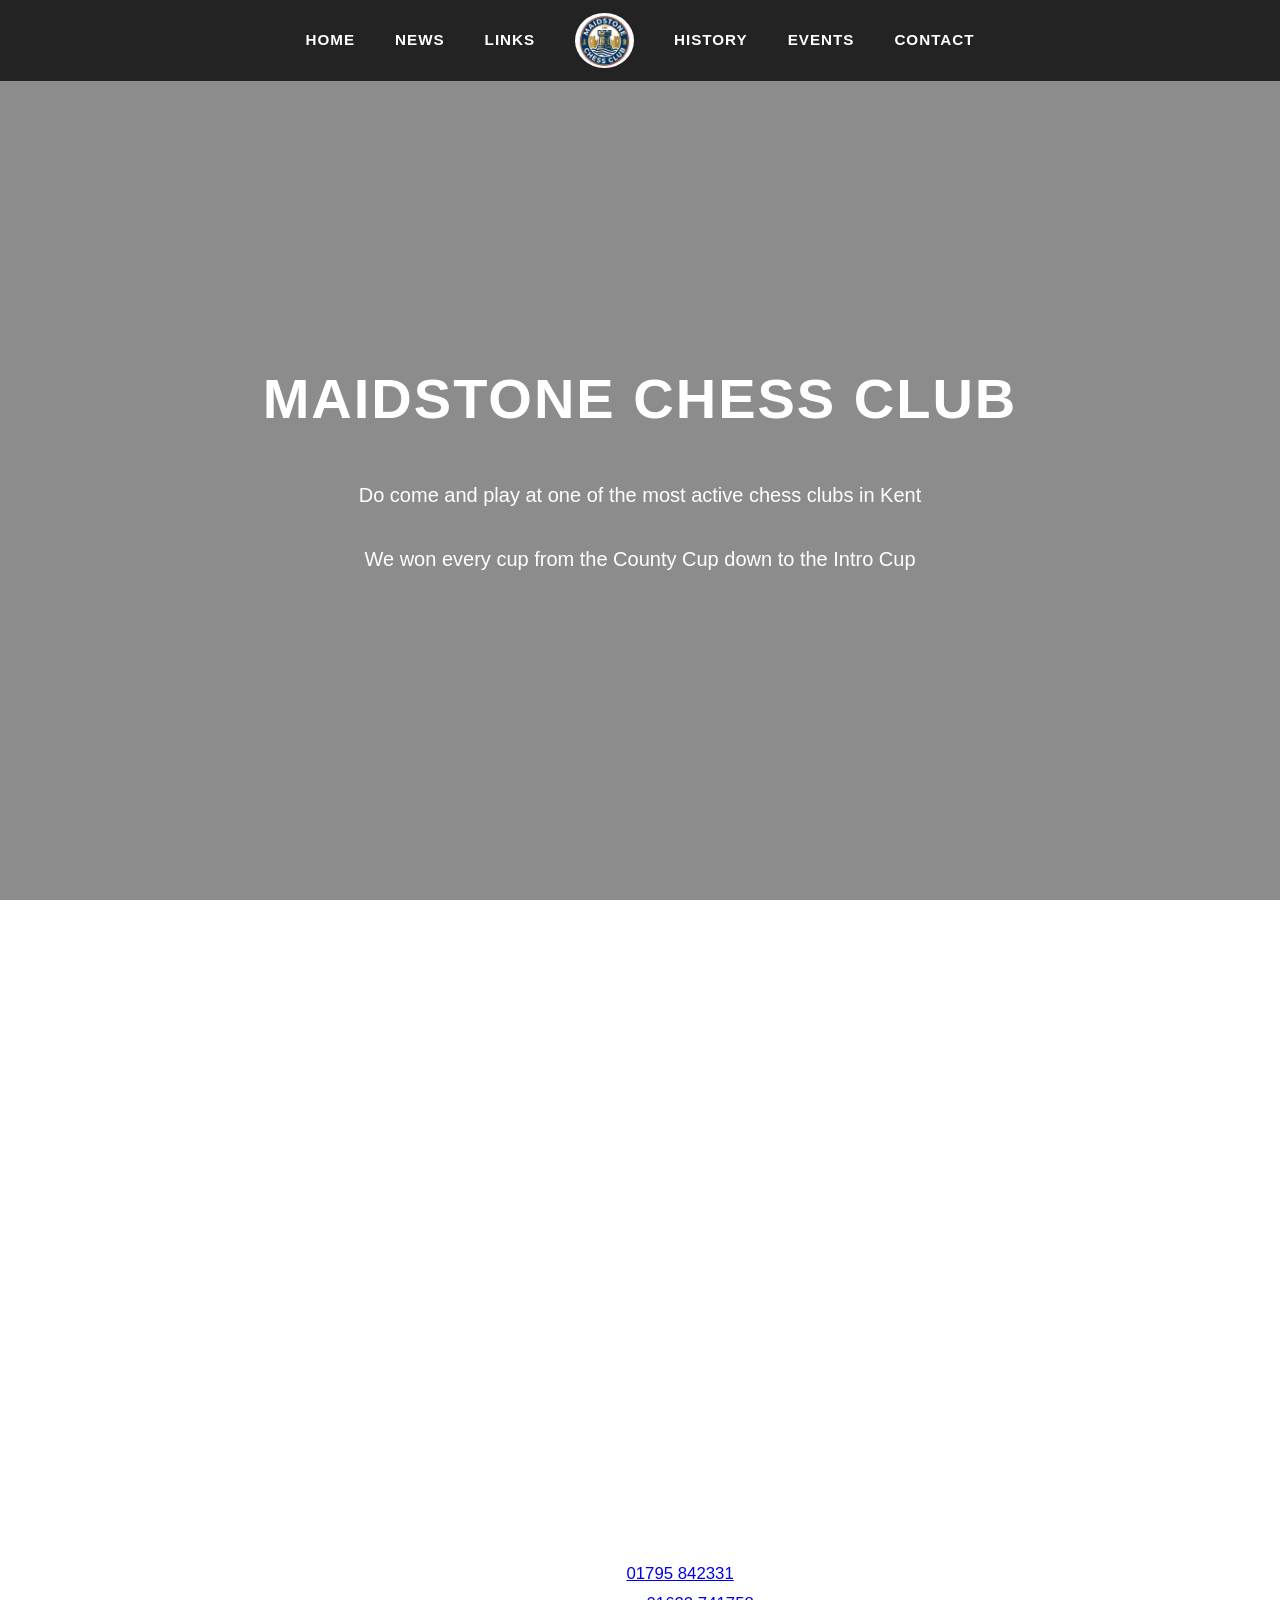
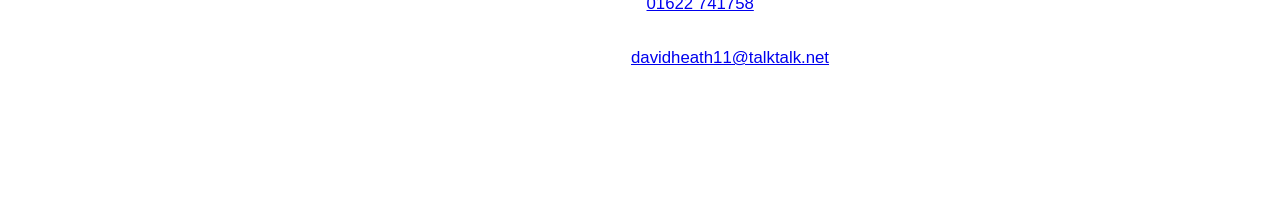
<file: index.html>
<!DOCTYPE html>
<html lang="en">
<head>
  <meta charset="UTF-8">
  <meta name="viewport" content="width=device-width, initial-scale=1.0">
  <title>Maidstone Chess Club - Home</title>
  <link rel="stylesheet" href="css/styles.css">
  <link rel="icon" type="image/x-icon" href="/favicon.ico">
</head>
<body>

  <!-- Background Video -->
  <div class="video-background">
    <video autoplay loop muted playsinline>
      <source src="img/file.mp4" type="video/mp4">
      Your browser does not support the video tag.
    </video>
  </div>

  <!-- Dark Overlay -->
  <div class="overlay"></div>

  <!-- Top Navigation Bar -->
    <!-- Top Navigation Bar -->
  <nav class="navbar">
    <a href="index.html" class="mobile-nav-logo">
      <img src="img/mcc-logo.png" alt="Maidstone Chess Club Logo">
    </a>
    <button class="nav-toggle" id="mobile-menu-toggle" aria-label="Toggle Navigation Menu">
      <span></span>
      <span></span>
      <span></span>
    </button>
    <ul id="nav-menu">
      <li><a href="index.html">HOME</a></li>
      <li><a href="news.html">NEWS</a></li>
      <li><a href="links.html">LINKS</a></li>
      <li class="nav-logo-item">
        <a href="index.html">
          <img src="img/mcc-logo.png" alt="Maidstone Chess Club Logo" class="nav-logo">
        </a>
      </li>
      <li><a href="history.html">HISTORY</a></li>
      <li><a href="events.html">EVENTS</a></li>
      <li><a href="contact.html">CONTACT</a></li>
    </ul>
  </nav>

  <!-- Hero Content -->
  <div class="content-hero">
    <h1>Maidstone Chess Club</h1>
    <p>&nbsp;</p>
	<p>Do come and play at one of the most active chess clubs in Kent</p>
	<p>&nbsp;</p>
	<p>We won every cup from the County Cup down to the Intro Cup</p>
  </div>

  <!-- Lower Content Area with 12-Column Responsive Grid -->
  <div class="content-lower">
    <div class="container">
      <div class="row">
        <div class="col-12" align="center">
			<p>Our recent successes include:</p>
			<p><strong>2013:</strong> Maidstone I won the County Cup (for the sixteenth time) &amp; Maidstone V won the Harvey Cup (for the fourth time)</p>
			<p><strong>2018:</strong> Maidstone VIII won the Intro Cup (for the first time)</p>
			<p><strong>2023:</strong> Maidstone IV won the Harvey Cup (for the sixth time)</p>
			<p><strong>2024:</strong> Maidstone V won the Tom Fuller Cup (for the fifth time)</p>
			<p><strong>2025:</strong> Maidstone IV won the En Passant Cup (for the third time)</p>
			<p>We meet on Wednesday evenings from 19:30hrs at St Faiths Centre, Moncktons Lane, Maidstone, ME14 2PY. Every week you can meet opponents for serious games and/or quick, casual games.</p>
			<p>There are club competitions, at both normal and rapid play, running throughout the year. We have teams in 7 of the 8 Kent league divisions (County Cup, Lewis Cup, Stevenson Cup, En Passant Cup, Harvey Cup, Tom Fuller Cup &amp; Intro Cup) and in national events.</p>
			<p>You can join one of the teams, get advice on how to improve your game, or simply kibitz and chat! Juniors are very welcome.</p>
			<p>For more information ring<br>Bob Lane on <a href="tel:+441795842331">01795 842331</a> or <br>David Heath on <a href="tel:+441622741758">01622 741758</a></p> 
			<p>or email David Heath at <a href="mailto:davidheath11@talktalk.net">davidheath11@talktalk.net</a></p>
			<p>or come along on any Wednesday evening.</p>
        </div>
      </div>
    </div>
  </div>

    <script>
    const toggleBtn = document.getElementById('mobile-menu-toggle');
    const navMenu = document.getElementById('nav-menu');

    if (toggleBtn && navMenu) {
      toggleBtn.addEventListener('click', () => {
        toggleBtn.classList.toggle('active');
        navMenu.classList.toggle('active');
      });
    }

    window.addEventListener('scroll', function() {
      if (window.scrollY > 600) {
        document.body.classList.add('scrolled');
      } else {
        document.body.classList.remove('scrolled');
      }
    });
  </script>

</body>
</html>
</file>
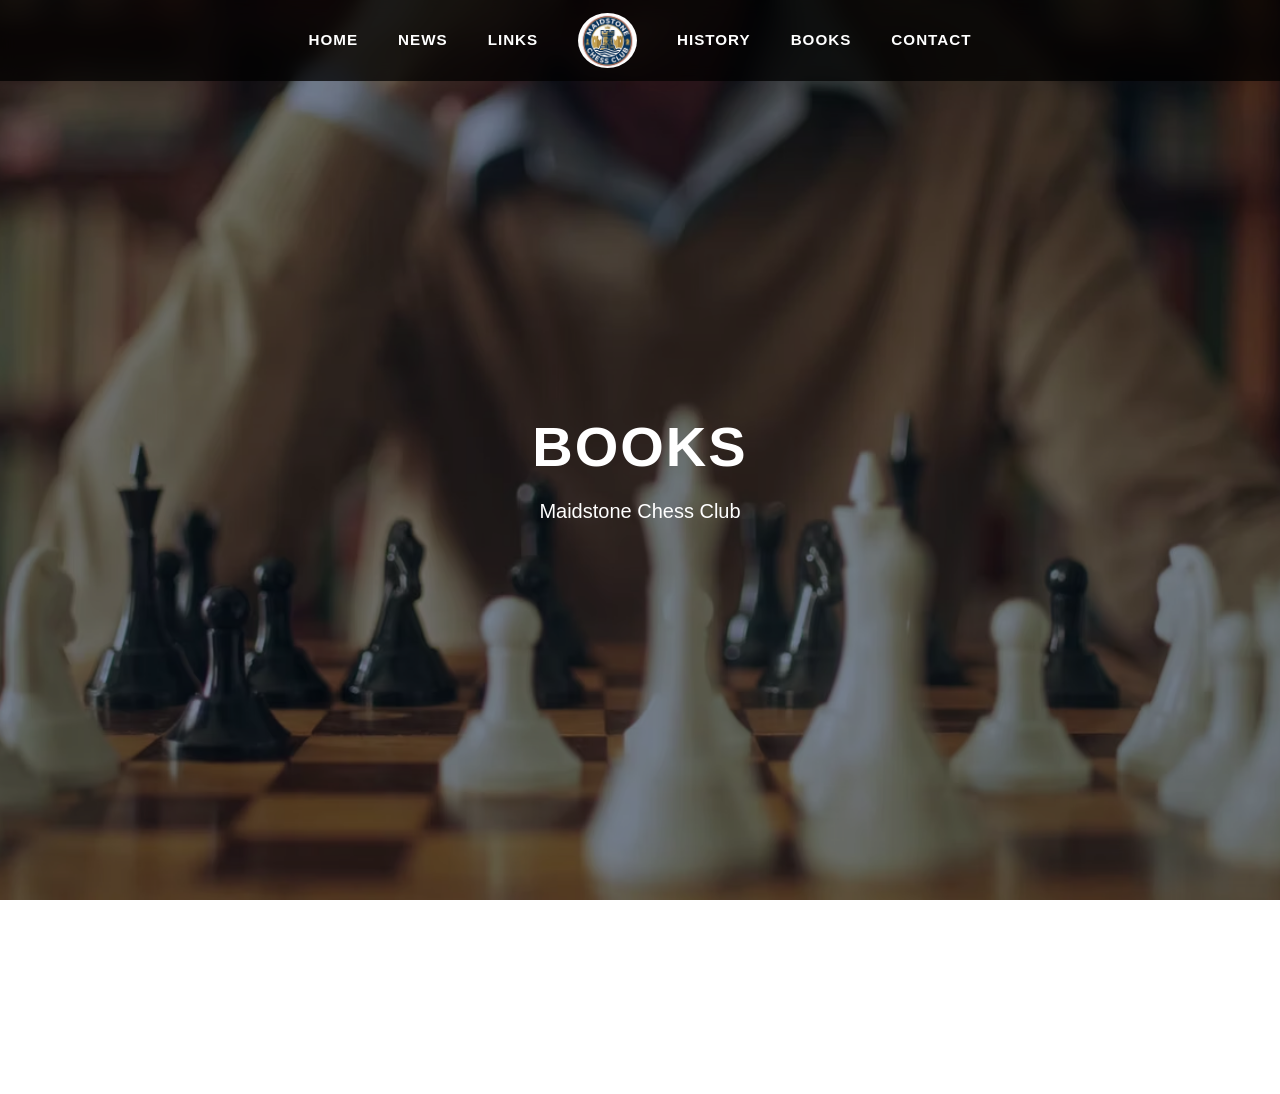
<file: books.html>
<!DOCTYPE html>
<html lang="en">
<head>
  <meta charset="UTF-8">
  <meta name="viewport" content="width=device-width, initial-scale=1.0">
  <title>Maidstone Chess Club - Books</title>
  <link rel="stylesheet" href="css/styles.css">
</head>
<body>

  <!-- Background Image -->
  <div class="video-background">
    <img src="img/mcc-bg.avif" alt="Maidstone Chess Club Background">
  </div>

  <!-- Dark Overlay -->
  <div class="overlay"></div>

  <!-- Top Navigation Bar -->
  <nav class="navbar">
    <ul>
      <li><a href="index.html">HOME</a></li>
      <li><a href="news.html">NEWS</a></li>
      <li><a href="links.html">LINKS</a></li>
      <li class="nav-logo-item">
        <a href="index.html">
          <img src="img/mcc-logo.png" alt="Maidstone Chess Club Logo" class="nav-logo">
        </a>
      </li>
      <li><a href="history.html">HISTORY</a></li>
      <li><a href="books.html">BOOKS</a></li>
      <li><a href="contact.html">CONTACT</a></li>
    </ul>
  </nav>

  <!-- Hero Content -->
  <div class="content-hero">
    <h1>Books</h1>
    <p>Maidstone Chess Club</p>
  </div>

  <!-- Lower Content Area with 12-Column Responsive Grid -->
  <div class="content-lower">
    <div class="container">
      <div class="row">
        <div class="col-12" align="center">
          <p>Explore our collection of chess books, opening guides, and endgame studies.</p>
        </div>
      </div>
    </div>
  </div>

  <script>
    window.addEventListener('scroll', function() {
      if (window.scrollY > 600) {
        document.body.classList.add('scrolled');
      } else {
        document.body.classList.remove('scrolled');
      }
    });
  </script>

</body>
</html>
</file>
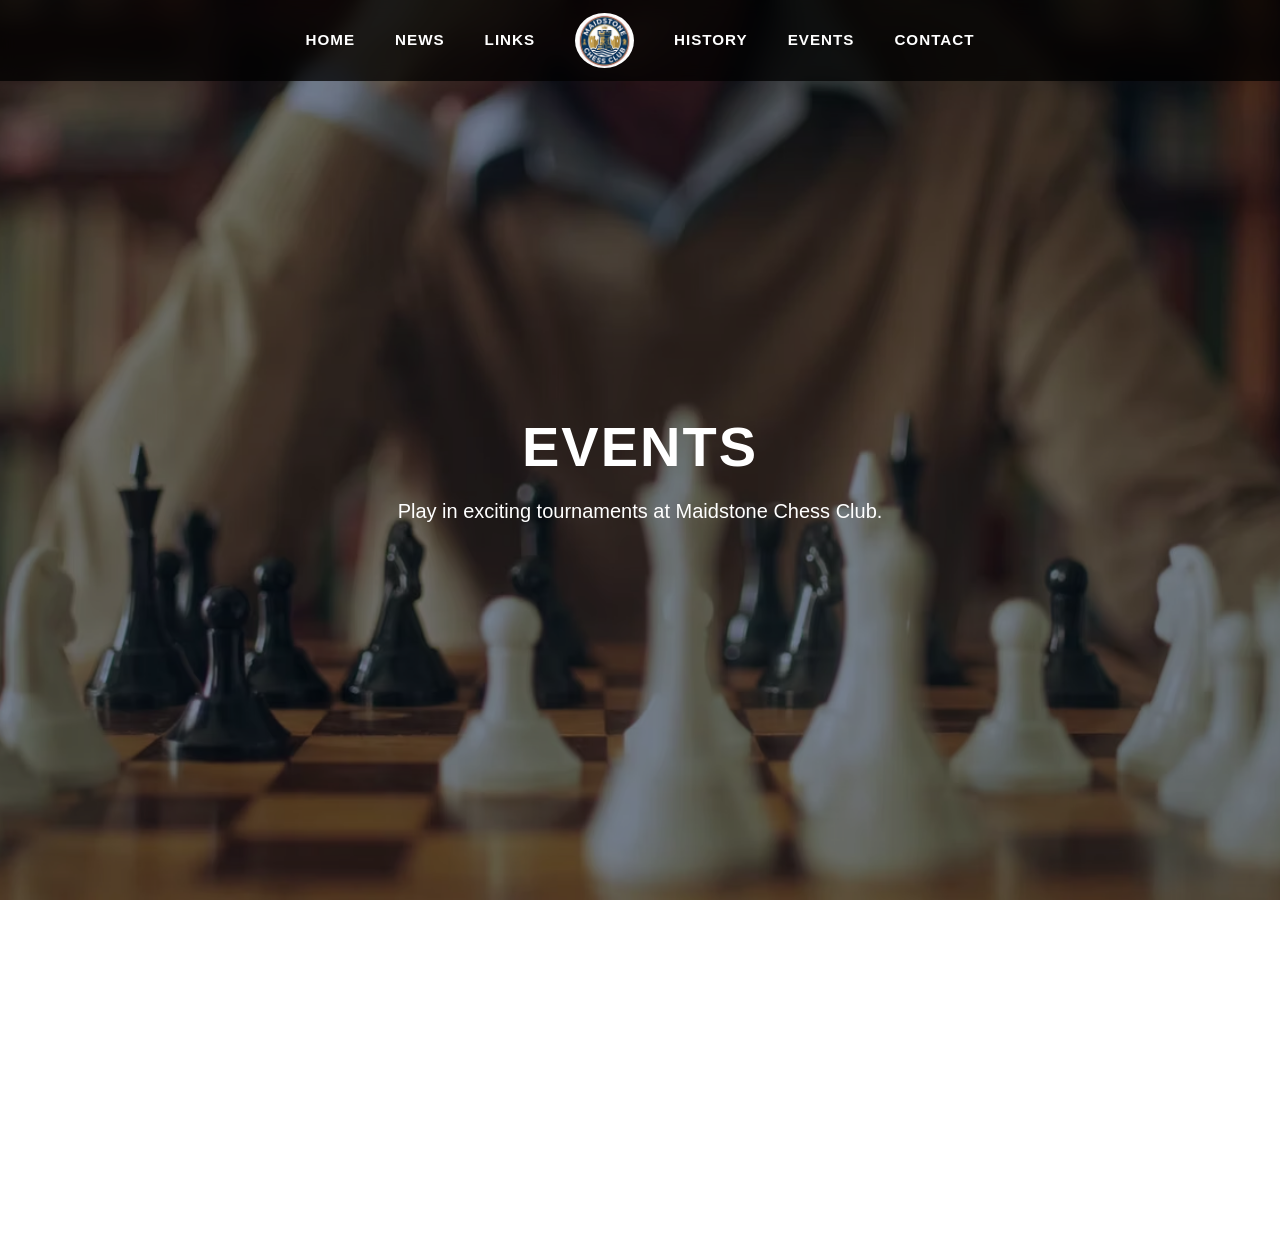
<file: events.html>
<!DOCTYPE html>
<html lang="en">
<head>
  <meta charset="UTF-8">
  <meta name="viewport" content="width=device-width, initial-scale=1.0">
  <title>Maidstone Chess Club - Events</title>
  <link rel="stylesheet" href="css/styles.css">
  <link rel="icon" type="image/x-icon" href="/favicon.ico">
</head>
<body>

  <!-- Background Image -->
  <div class="video-background">
    <img src="img/mcc-bg.avif" alt="Maidstone Chess Club Background">
  </div>

  <!-- Dark Overlay -->
  <div class="overlay"></div>

  <!-- Top Navigation Bar -->
    <!-- Top Navigation Bar -->
  <nav class="navbar">
    <a href="index.html" class="mobile-nav-logo">
      <img src="img/mcc-logo.png" alt="Maidstone Chess Club Logo">
    </a>
    <button class="nav-toggle" id="mobile-menu-toggle" aria-label="Toggle Navigation Menu">
      <span></span>
      <span></span>
      <span></span>
    </button>
    <ul id="nav-menu">
      <li><a href="index.html">HOME</a></li>
      <li><a href="news.html">NEWS</a></li>
      <li><a href="links.html">LINKS</a></li>
      <li class="nav-logo-item">
        <a href="index.html">
          <img src="img/mcc-logo.png" alt="Maidstone Chess Club Logo" class="nav-logo">
        </a>
      </li>
      <li><a href="history.html">HISTORY</a></li>
      <li><a href="events.html">EVENTS</a></li>
      <li><a href="contact.html">CONTACT</a></li>
    </ul>
  </nav>

  <!-- Hero Content -->
  <div class="content-hero">
    <h1>Events</h1>
    <p>Play in exciting tournaments at Maidstone Chess Club.</p>
  </div>

  <!-- Lower Content Area with 12-Column Responsive Grid -->
  <div class="content-lower">
    <div class="container">
      <div class="row">
        <div class="col-12" align="center">
		  <p>Maidstone Chess Club holds two main tournaments each season for club members, these being the Club Championship and the Players Trophy. Other events such as rapidplay and lightning tournaments are also held each season.<p>
		  
          <p>Players Trophy</p>
		  
		  <p>Club Championship<p>
		  
        </div>
      </div>
    </div>
  </div>

    <script>
    const toggleBtn = document.getElementById('mobile-menu-toggle');
    const navMenu = document.getElementById('nav-menu');

    if (toggleBtn && navMenu) {
      toggleBtn.addEventListener('click', () => {
        toggleBtn.classList.toggle('active');
        navMenu.classList.toggle('active');
      });
    }

    window.addEventListener('scroll', function() {
      if (window.scrollY > 600) {
        document.body.classList.add('scrolled');
      } else {
        document.body.classList.remove('scrolled');
      }
    });
  </script>

</body>
</html>
</file>
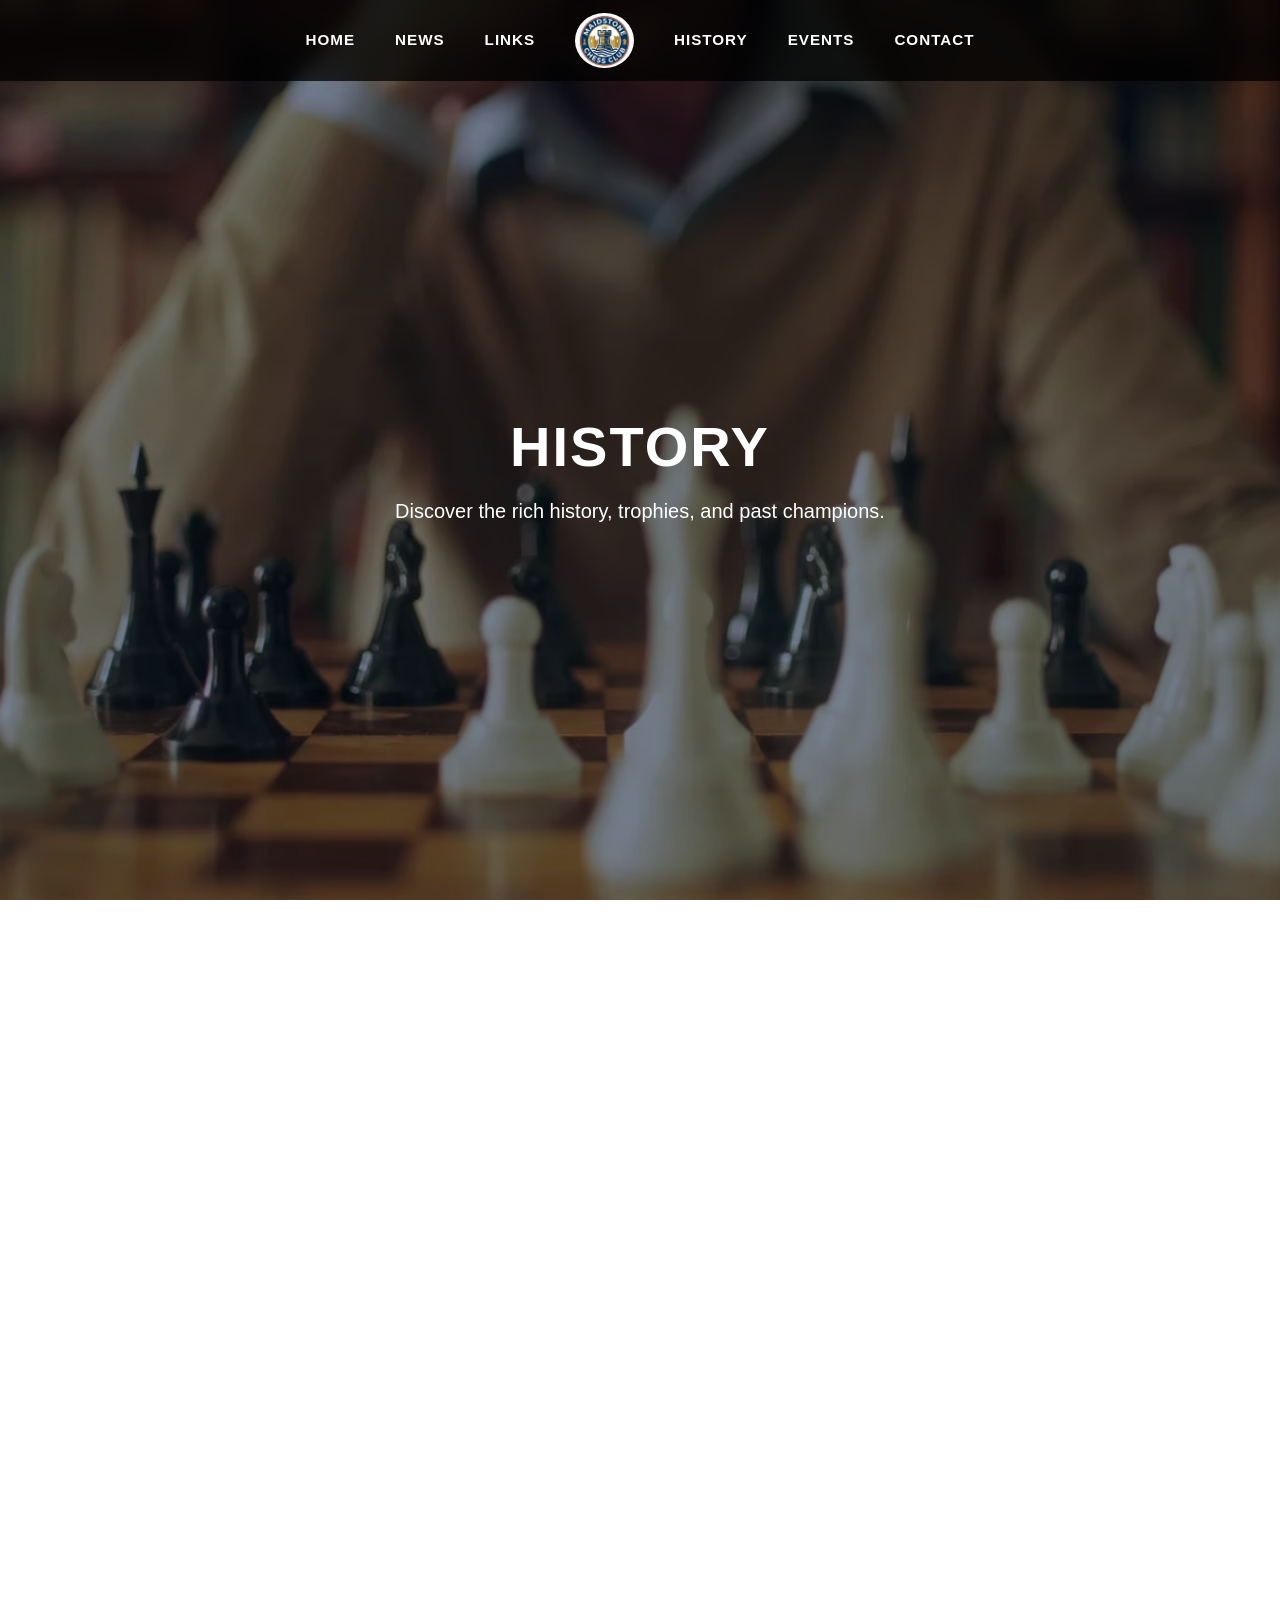
<file: history.html>
<!DOCTYPE html>
<html lang="en">
<head>
  <meta charset="UTF-8">
  <meta name="viewport" content="width=device-width, initial-scale=1.0">
  <title>Maidstone Chess Club - History</title>
  <link rel="stylesheet" href="css/styles.css">
  <link rel="icon" type="image/x-icon" href="/favicon.ico">
</head>
<body>

  <!-- Background Image -->
  <div class="video-background">
    <img src="img/mcc-bg.avif" alt="Maidstone Chess Club Background">
  </div>

  <!-- Dark Overlay -->
  <div class="overlay"></div>

  <!-- Top Navigation Bar -->
    <!-- Top Navigation Bar -->
  <nav class="navbar">
    <a href="index.html" class="mobile-nav-logo">
      <img src="img/mcc-logo.png" alt="Maidstone Chess Club Logo">
    </a>
    <button class="nav-toggle" id="mobile-menu-toggle" aria-label="Toggle Navigation Menu">
      <span></span>
      <span></span>
      <span></span>
    </button>
    <ul id="nav-menu">
      <li><a href="index.html">HOME</a></li>
      <li><a href="news.html">NEWS</a></li>
      <li><a href="links.html">LINKS</a></li>
      <li class="nav-logo-item">
        <a href="index.html">
          <img src="img/mcc-logo.png" alt="Maidstone Chess Club Logo" class="nav-logo">
        </a>
      </li>
      <li><a href="history.html">HISTORY</a></li>
      <li><a href="events.html">EVENTS</a></li>
      <li><a href="contact.html">CONTACT</a></li>
    </ul>
  </nav>

  <!-- Hero Content -->
  <div class="content-hero">
    <h1>History</h1>
    <p>Discover the rich history, trophies, and past champions.</p>
  </div>

  <!-- Lower Content Area with 12-Column Responsive Grid -->
  <div class="content-lower">
    <div class="container">
      <div class="row">
        <div class="col-12" align="center">
          <p></p>
		  
<p class="font_8 wixui-rich-text__text" style="font-size:21px;"><span style="text-decoration:underline;" class="wixui-rich-text__text">19th Century</span></p>

<p class="font_8 wixui-rich-text__text" style="font-size:17px;"><span style="text-decoration:underline;" class="wixui-rich-text__text">In The Beginning: 1840 to 1899</span></p>

<p class="font_8 wixui-rich-text__text" style="font-size:17px;">There has been a Chess Club in Maidstone since at least the 1840&rsquo;s, as evidenced in the book &rsquo;Correspondence Chess in Britain and Ireland 1824-1987&rsquo; by Tim Harding, which refers to a correspondence match between Maidstone and Rochester, being played in 1844. An article was also published in the &lsquo;West Kent Guardian&rsquo; dated 21 June 1845, which referred to another game of chess between the Maidstone and Rochester clubs, which was the third game played between these two.</p>

<p class="font_8 wixui-rich-text__text" style="font-size:17px;">&nbsp;</p>

<p class="font_8 wixui-rich-text__text" style="font-size:17px;">Another article published in the &lsquo;The South Eastern Gazette&rsquo; dated 10 July 1882, referred to a game of chess between the Maidstone and Gundulph (Rochester) Clubs.</p>

<p class="font_8 wixui-rich-text__text" style="font-size:17px;">&nbsp;</p>

<p class="font_8 wixui-rich-text__text" style="font-size:17px;">The &lsquo;Chess Player&rsquo;s Annual and Club Directory&rsquo; for 1891 refers to the Maidstone Church Institute Chess Club as having been formed in 1879. The original venue was the Church Institute, Union Street, Maidstone. A list of Club Champions exists for the years 1880 to 1932.</p>

<p class="font_8 wixui-rich-text__text" style="font-size:17px;">&nbsp;</p>

<p class="font_8 wixui-rich-text__text" style="font-size:17px;">A long-standing member of note was Mr J. Oxbrow, who won the Club Championship in 1881 (jointly with Mr E. Sharp &amp; Mr Russell), 1882, 1887 (jointly with Mr C. F. Stedman), 1890, 1891, 1894 (jointly with Dr. J. E. Meredith), 1896, 1898, 1899, 1901 &amp; 1902.</p>

<p class="font_8 wixui-rich-text__text" style="font-size:17px;">&nbsp;</p>

<p class="font_8 wixui-rich-text__text" style="font-size:17px;">During the 1880&rsquo;s there was also a Chess Club at the Liberal Club in Stone Street. The Chess Master and Author H. E. Bird gave a simultaneous display there on one occasion, and when the division of the Liberal Party on the Home Rule question took place in 1886, several members of the Chess Club who had adopted the Liberal Unionist view left the Club in Stone Street and joined the Maidstone Church Institute Chess Club.</p>

<p class="font_8 wixui-rich-text__text" style="font-size:17px;">&nbsp;</p>

<p class="font_8 wixui-rich-text__text" style="font-size:17px;">An article published in the &lsquo;The Morning Post&rsquo; dated 16 May 1887, referred to a match between Maidstone Church Institute Chess Club and Canterbury Chess Club. Another match was reported on 31 October 1887, when &lsquo;The Morning Post&rsquo; published the following:</p>

<p class="font_8 wixui-rich-text__text" style="font-size:17px;">&nbsp;</p>

<p class="font_8 wixui-rich-text__text" style="font-size:17px;">&lsquo;An interesting match took place on Wednesday at Maidstone between Maidstone Church Institute Chess Club and the Gundulph Chess Club, Rochester, resulting in a victory for the former by one game, the final score being &ndash; Church Institute, 11&frac12;; Gundulph, 10&frac12;.&rsquo;</p>

<p class="font_8 wixui-rich-text__text" style="font-size:17px;">&nbsp;</p>

<p class="font_8 wixui-rich-text__text" style="font-size:17px;">In 1887 and 1888, the President of the club was Mr John Hodgson.</p>

<p class="font_8 wixui-rich-text__text" style="font-size:17px;">&nbsp;</p>

<p class="font_8 wixui-rich-text__text" style="font-size:17px;">On 20 February 1888, &lsquo;The Morning Post&rsquo; published the following:</p>

<p class="font_8 wixui-rich-text__text" style="font-size:17px;">&nbsp;</p>

<p class="font_8 wixui-rich-text__text" style="font-size:17px;">&lsquo;At a meeting of the Maidstone Church Institute Chess Club last Tuesday, the President (Mr J. Hodgson) presented to Mr C. F. Stedman, on behalf of the members, a handsome set of Staunton chess men and board, together with a book containing a list of the subscribers, on the occasion of his leaving the town and as a token of their regard and esteem.&rsquo;</p>

<p class="font_8 wixui-rich-text__text" style="font-size:17px;">&nbsp;</p>

<p class="font_8 wixui-rich-text__text" style="font-size:17px;">Also in 1888, a simultaneous display was given by Mr Joseph H. Blackburne (one of England&rsquo;s leading players, who later on played &amp; lost to Emmanuel Lasker in 1892 for the World Champion title), which was reported by &lsquo;The Morning Post&rsquo; on 14 May 1888:</p>

<p class="font_8 wixui-rich-text__text" style="font-size:17px;">&nbsp;</p>

<p class="font_8 wixui-rich-text__text" style="font-size:17px;">&lsquo;Mr Blackburne paid a visit to the Maidstone Church Institute Chess Club on Wednesday and played 24 games simultaneously, of which he won 20, lost 2, and drew 2. The two successful players were the President (Mr John Hodgson) and Mr J. H. Biggs, and the two who succeeded in drawing were Captain Godfrey and Mr G. F. Whiteman.&rsquo;</p>

<p class="font_8 wixui-rich-text__text" style="font-size:17px;">&nbsp;</p>

<p class="font_8 wixui-rich-text__text" style="font-size:17px;">On 26 November 1888, &lsquo;The Morning Post&rsquo; reported:</p>

<p class="font_8 wixui-rich-text__text" style="font-size:17px;">&nbsp;</p>

<p class="font_8 wixui-rich-text__text" style="font-size:17px;">&lsquo;On Tuesday a match was played between the Maidstone Chess Club and the Gundulph Chess Club, Rochester, at the Church Institute, Maidstone, resulting in a victory for the latter by a majority of one game.&rsquo;</p>

<p class="font_8 wixui-rich-text__text" style="font-size:17px;">&nbsp;</p>

<p class="font_8 wixui-rich-text__text" style="font-size:17px;">In 1889 the President was Rev. Canon Searth, followed by Mr John Hodgson in 1890. Also in 1890 matches were being played between the City of London Chess Club (second team) and the Kent County Chess Association. The Kent team included representatives of Margate, Ramsgate, Broadstairs, Dover, Folkestone, Ashford, Canterbury, Maidstone, Chatham, Rochester, Gravesend, Woolwich, Lewisham, and Lee. Their leader was the Rev. L. W. Lewis, of Rochester (after whom the Lewis Cup is named).</p>

<p class="font_8 wixui-rich-text__text" style="font-size:17px;">&nbsp;</p>

<p class="font_8 wixui-rich-text__text" style="font-size:17px;">In 1891 the club met at 86 Week Street, Maidstone on Tuesday and Friday evenings at 7.p.m. There were 40 members and subscription to the Institute varied from 8 shillings to &pound;1 1 shillings. Chess players are listed as paying one shilling, though presumably one also had to pay for membership to the Institute. President of the chess club was J. Hodgson and the Secretary J. Oxbrow is listed as living at 40 King Street, Maidstone. &nbsp;</p>

<p class="font_8 wixui-rich-text__text" style="font-size:17px;">&nbsp;</p>

<p class="font_8 wixui-rich-text__text" style="font-size:17px;">On 11 March 1893, &lsquo;The Whitstable Times and Herne Bay Herald&rsquo; reported that thirty-two children of the Maidstone Union Workhouse participated in three games of chess played on the floor of the dining&ndash;hall, with the children acting as living pieces, between Mr Bates, deputy clerk v the master, Mr Moys. The children were artistically and characteristically attired and went through their duties with becoming decorum and evident pleasure, as they preferred another game to going to bed. The games ended in favour of Mr Bates. There were a number of ladies and gentlemen present some of whom remarked that if similar occurrences were more frequent there would be less inclination of the general public to imagine that all workhouses are semi-prisons.</p>

<p class="font_8 wixui-rich-text__text" style="font-size:17px;">&nbsp;</p>

<p class="font_8 wixui-rich-text__text" style="font-size:17px;">On 24 July 1893, &lsquo;The Morning Post&rsquo; reported the death of Mr John Hodgson:</p>

<p class="font_8 wixui-rich-text__text" style="font-size:17px;">&nbsp;</p>

<p class="font_8 wixui-rich-text__text" style="font-size:17px;">&lsquo;Mr E. Goodwin writes: - &ldquo;It is with deep regret I have to inform you of the death of Mr John Hodgson, of Maidstone, which occurred unexpectedly at his residence on Tuesday last. He was an enthusiastic chess player, and had done more to encourage the game in this neighbourhood than any other individual. He always took a special delight in assisting beginners, many of whom owe to him their knowledge of the game. His loss will be keenly felt by a large circle of chess players, as, besides being President of Maidstone Church Institute Chess Club he was a well-known member of several London and provincial clubs,. He commenced to solve the Morning Post problems as far back as No. 36, and continued to do so, with few intermissions, up to the time of his death, having on more than one occasion been successful in solving all the problems during the year&rdquo;. We fully sympathise with the regret expressed by our correspondent. Mr Hodgson was a member of the British Chess Club, and his loss will be deeply felt in London as well as in Maidstone.&rsquo;</p>

<p class="font_8 wixui-rich-text__text" style="font-size:17px;">&nbsp;</p>

<p class="font_8 wixui-rich-text__text" style="font-size:17px;">In 1893 Mr H. Stanford joined the club, and won the Club Championship in 1910 &amp; 1918. He went on to play in the winning County Cup team in 1920, became Secretary &amp; Treasurer in 1932, became President in 1939, and was commemorated in 1947 with the naming of the Stanford Cup.</p>

<p class="font_8 wixui-rich-text__text" style="font-size:17px;">&nbsp;</p>

<p class="font_8 wixui-rich-text__text" style="font-size:17px;">In 1895, a simultaneous display was given by Mr Isidor Gunsberg (another of England&rsquo;s leading players, who had played &amp; lost to Wilhelm Steinitz in 1890 for the World Champion title), which was reported by &lsquo;The Evening Telegraph and Star&rsquo; on 15 March 1895:</p>

<p class="font_8 wixui-rich-text__text" style="font-size:17px;">&nbsp;</p>

<p class="font_8 wixui-rich-text__text" style="font-size:17px;">&lsquo;IS THIS A RECORD</p>

<p class="font_8 wixui-rich-text__text" style="font-size:17px;">&nbsp;</p>

<p class="font_8 wixui-rich-text__text" style="font-size:17px;">Mr I. Gunsberg played simultaneously against 22 members of the Maidstone Chess Club, at Maidstone, the other day. After two hours&lsquo; play the single player had succeeded in winning every game. In the two hours Mr Gunsberg made about 600 moves that is at the rate of 10 each minute. This reads like a record.&rsquo;</p>

<p class="font_8 wixui-rich-text__text" style="font-size:17px;">&nbsp;</p>

<p class="font_8 wixui-rich-text__text" style="font-size:17px;">Whilst it was well known that Hastings and St. Leonards Chess Club promoted the Great International Tournament in August 1895, one of the patrons was Maidstone Chess Club. Players in the tournament included both Mr J. H. Blackburne &amp; Mr I. Gunsberg.</p>

<p class="font_8 wixui-rich-text__text" style="font-size:17px;">&nbsp;</p>

<p class="font_8 wixui-rich-text__text" style="font-size:17px;">The first ever match between Hastings and Maidstone Chess clubs was played in 1895 over 20 boards. &nbsp;Hastings secured a victory by 11&frac12; to 8&frac12;.</p>

<p class="font_8 wixui-rich-text__text" style="font-size:17px;">&nbsp;</p>

<p class="font_8 wixui-rich-text__text" style="font-size:17px;">In 1895, the strongest Maidstone player was probably Mr Edward Goodwin. Living some distance from Maidstone he was not able to attend the Club frequently, but he won the Championship on 1895 and played at top board in matches for some years.</p>

<p class="font_8 wixui-rich-text__text" style="font-size:17px;">&nbsp;</p>

<p class="font_8 wixui-rich-text__text" style="font-size:17px;">On 1 February 1896, &lsquo;The Hastings and St. Leonards Observer&rsquo; reported that next Wednesday, a match will be played &lsquo;between the Hastings and St. Leonards Chess Club and East and Mid Kent, 50 a side.&rsquo; This was subsequently won by Hastings. At the close of play, the score was 25&frac12; to 22&frac12;, with two games still undecided. Maidstone players were: Goodwin (board 13), Betts (board 15), Hughes (board 16), Canon Searth (board 29) &amp; Colonel Gully (board 31).</p>

<p class="font_8 wixui-rich-text__text" style="font-size:17px;">&nbsp;</p>

<p class="font_8 wixui-rich-text__text" style="font-size:17px;">On 21 November 1896, a correspondence match was played between Sussex &amp; Kent, as reported by &lsquo;&lsquo;The Hastings and St. Leonards Observer&rsquo;, which included two representatives from Maidstone Chess Club; Mr J. Oxbrow played on Board 5, and Dr. J. E. Meredith was on Board 7.</p>

<p class="font_8 wixui-rich-text__text" style="font-size:17px;">&nbsp;</p>

<p class="font_8 wixui-rich-text__text" style="font-size:17px;">In the Autumn of 1895 Mr G. A. Youngman joined the Institute Chess Club, becoming Secretary at the beginning of the century for about 5 years. He went on to win the Club Championship in 1908, 1914, 1917 &amp; 1920. Also he played in the winning County Cup team in 1920 &amp; 1924, and became a leading spirit of the club for approximately 40 years.</p>

<p class="font_8 wixui-rich-text__text" style="font-size:17px;">&nbsp;</p>

<p class="font_8 wixui-rich-text__text" style="font-size:17px;">The first recorded game involving a Maidstone player was published by &lsquo;The Hastings and St Leonards Observer&rsquo; on 5 March1898, between Col W. Gully (from Maidstone) and G. A. Herington (from Hastings).</p>

<p class="font_8 wixui-rich-text__text" style="font-size:17px;">&nbsp;</p>

<p class="font_8 wixui-rich-text__text" style="font-size:17px;">Interestingly, there was a ladies team at Hastings Chess Club, as reported by &lsquo;The Morning Post&rsquo; on 13 February 1899:</p>

<p class="font_8 wixui-rich-text__text" style="font-size:17px;">&nbsp;</p>

<p class="font_8 wixui-rich-text__text" style="font-size:17px;">&lsquo;The Hastings Club contested two matches at Ashford on Wednesday, the ladies playing a return match with Biddenden, and the rest of the Club being represented by a team which met the Maidstone Club. Unfortunately three of the ladies did not arrive, and the games were forfeited to their opponents, who had travelled to Ashford to meet them. Notwithstanding this handicap the ladies scored five out of the seven games actually played, a very creditable performance, which made the match a draw. Meanwhile against the Maidstone team Hastings was winning one game after another in decisive fashion. After some adjudications the result was a win for the seaside club by 14 to four. Hastings has now played 13 matches this season, winning 10, making two draws, and losing only one.&rsquo;</p>



<p class="font_8 wixui-rich-text__text" style="font-size:21px;"><span style="text-decoration:underline;" class="wixui-rich-text__text">Early 20th Century</span></p>

<p class="font_8 wixui-rich-text__text" style="font-size:17px;"><span style="text-decoration:underline;" class="wixui-rich-text__text">Into the 20th Century: 1900 to 1924</span></p>

<p class="font_8 wixui-rich-text__text" style="font-size:17px;">The annual match between Hastings and Maidstone was reported by &lsquo;The Hastings and St. Leonards Observer&rsquo; on 17 February 1900:</p>

<p class="font_8 wixui-rich-text__text" style="font-size:17px;">&nbsp;</p>

<p class="font_8 wixui-rich-text__text" style="font-size:17px;">&lsquo;This annual match was played at Ashford Institute on Wednesday evening last. The travellers were favoured by better weather than has hitherto attended this out match. Hastings were represented by a fairly strong mixed team, whilst Maidstone put forth the best strength they could muster. The strong and steady play of our Club members soon manifested itself, and after a pleasant, but rather one-sided, match, the score was 13 to 4 in favour of our Club.&rsquo;</p>

<p class="font_8 wixui-rich-text__text" style="font-size:17px;">&nbsp;</p>

<p class="font_8 wixui-rich-text__text" style="font-size:17px;">and again the following year (as reported by &lsquo;The Hastings and St. Leonards Observer&rsquo; on 30 March 1901):</p>

<p class="font_8 wixui-rich-text__text" style="font-size:17px;">&nbsp;</p>

<p class="font_8 wixui-rich-text__text" style="font-size:17px;">&lsquo;A match was played on Wednesday, at the Institute, Ashford, between the Maidstone Chess Club and a team of Hastings players of varied strength, which were selected so as to make a fairly even match. The train times did not allow of a protracted contest, and after three hours&rsquo; play, some few games had to be adjudicated, giving the result:- Hastings 12; Maidstone 8.&rsquo;</p>

<p class="font_8 wixui-rich-text__text" style="font-size:17px;">&nbsp;</p>

<p class="font_8 wixui-rich-text__text" style="font-size:17px;">The second recorded game involving a Maidstone player was published by &lsquo;The Hastings and St Leonards Observer&rsquo; on 15 March 1902, between J. Oxbrow (from Maidstone) and H. F. Cheshire (from Hastings).</p>

<p class="font_8 wixui-rich-text__text" style="font-size:17px;">&nbsp;</p>

<p class="font_8 wixui-rich-text__text" style="font-size:17px;">The Kent Association of Working Mens Clubs organised an &lsquo;Indoor Games Competition&rsquo; which included Chess, as reported in the &lsquo;The South Eastern Gazette&rsquo; dated 22 March 1904, where in the Southern Division, Wateringbury were to play &ldquo;Brewer-street&rdquo;.</p>

<p class="font_8 wixui-rich-text__text" style="font-size:17px;">&nbsp;</p>

<p class="font_8 wixui-rich-text__text" style="font-size:17px;">On 26 February 1907, &lsquo;The South Eastern Gazette&rsquo; reported on the County Cup match between Maidstone and Tunbridge Wells, and also on a Kreigspiel Tourney (which was won by A. C. Waterman).</p>

<p class="font_8 wixui-rich-text__text" style="font-size:17px;">&nbsp;</p>

<p class="font_8 wixui-rich-text__text" style="font-size:17px;">On 23 July 1912, &lsquo;The Devon and Exeter Gazette&rsquo; (hardly a local paper) reported:</p>

<p class="font_8 wixui-rich-text__text" style="font-size:17px;">&nbsp;</p>

<p class="font_8 wixui-rich-text__text" style="font-size:17px;">&lsquo;Mr S. W. May has won the Championship of the Maidstone Chess Club. The same player was also successful the previous year.&rsquo;</p>

<p class="font_8 wixui-rich-text__text" style="font-size:17px;">&nbsp;</p>

<p class="font_8 wixui-rich-text__text" style="font-size:17px;">During the 1914-1918 War, when the Church Institute was taken over by the Military, the Chess Club was provided with a room in the Maidstone Club in Earl Street through the intervention of the late Alderman Wm. Morling, who had been a prominent member of the Liberal Chess Club previously mentioned.</p>

<p class="font_8 wixui-rich-text__text" style="font-size:17px;">&nbsp;</p>

<p class="font_8 wixui-rich-text__text" style="font-size:17px;">Soon after the end of that War a large influx of young members took place, among them Messrs. C.G. Spicer and W. B. Robinson. Other strong recruits were Messrs. J. P. Ingram, H. F. Reed, and G. E. Wilcox; the membership of the Club increased to over 50.</p>

<p class="font_8 wixui-rich-text__text" style="font-size:17px;">&nbsp;</p>

<p class="font_8 wixui-rich-text__text" style="font-size:17px;">Following the enforced break for the First World War, the next article was published by &lsquo;The Courier&rsquo; on 12 November 1919, concerning the Kent County Championship Tournament. Maidstone entries included:</p>

<p class="font_8 wixui-rich-text__text" style="font-size:17px;">&nbsp;</p>

<p class="font_8 wixui-rich-text__text" style="font-size:17px;">M. Wilson, T. M. Fenwick, G. A. Youngman &amp; F. A. Richardson.</p>

<p class="font_8 wixui-rich-text__text" style="font-size:17px;">&nbsp;</p>

<p class="font_8 wixui-rich-text__text" style="font-size:17px;">and followed it by their report on 16 January 1920, which stated that in the First round, F. C. Dundock (Ashford) defeated M. Wilson (Maidstone). Also included was comment on the Kent County Cup:</p>

<p class="font_8 wixui-rich-text__text" style="font-size:17px;">&nbsp;</p>

<p class="font_8 wixui-rich-text__text" style="font-size:17px;">&lsquo;Sections I and II &ndash; The Maidstone and Chatham Clubs have agreed to decide the East Kent Semi-Final by the best of three matches. In the first game, played on January 3rd at Maidstone, the Chatham Club was weakly represented owing to illness and the holidays, and suffered a severe defeat.&rsquo;</p>

<p class="font_8 wixui-rich-text__text" style="font-size:17px;">&nbsp;</p>

<p class="font_8 wixui-rich-text__text" style="font-size:17px;">The final score was: Maidstone 7&frac12;: Chatham &frac12;&rsquo;</p>

<p class="font_8 wixui-rich-text__text" style="font-size:17px;">&nbsp;</p>

<p class="font_8 wixui-rich-text__text" style="font-size:17px;">On 7 May 1920, &lsquo;The Courier&rsquo; reported on the Kent Cup Tournament:</p>

<p class="font_8 wixui-rich-text__text" style="font-size:17px;">&nbsp;</p>

<p class="font_8 wixui-rich-text__text" style="font-size:17px;">&lsquo;The outstanding game at board 5 in the Final tie between Bromley and Maidstone has been awarded a win for Mr Youngman (Maidstone), so the Maidstone Club win the match by 5-3, and the Cup for the first time in their history. We congratulate them upon their excellent form.&rsquo;</p>

<p class="font_8 wixui-rich-text__text" style="font-size:17px;">&nbsp;</p>

<p class="font_8 wixui-rich-text__text" style="font-size:17px;">and also included some local Club News:</p>

<p class="font_8 wixui-rich-text__text" style="font-size:17px;">&nbsp;</p>

<p class="font_8 wixui-rich-text__text" style="font-size:17px;">&lsquo;Maidstone &nbsp; &nbsp; &nbsp; &nbsp;- The Club Championship has ended in a win for Mr G. A. Youngman</p>

<p class="font_8 wixui-rich-text__text" style="font-size:17px;">&nbsp;</p>

<p class="font_8 wixui-rich-text__text" style="font-size:17px;">Broadstairs &nbsp; &nbsp; &nbsp; - The Secretary of the local Club writes hopefully of the prospects of holding a successful Congress in the town next Easter.&rsquo;</p>

<p class="font_8 wixui-rich-text__text" style="font-size:17px;">&nbsp;</p>

<p class="font_8 wixui-rich-text__text" style="font-size:17px;">As a member of the Kent County Chess Association, we played for the &lsquo;Club Challenge Trophy&rsquo; (now commonly known as the County Cup), which has been run since 1889.<br class="wixui-rich-text__text">
&nbsp;</p>

<p class="font_8 wixui-rich-text__text" style="font-size:17px;">Maidstone won the County Cup (for the first time) in 1920, beating Bromley in the finals 3-5 @ Bromley on 21 April 1920.</p>

<p class="font_8 wixui-rich-text__text" style="font-size:17px;">Bromley v Maidstone</p>

<p class="font_8 wixui-rich-text__text" style="font-size:17px;">J Raoux 0 1 L. C. G. Dewing<br class="wixui-rich-text__text">
J. A. Graham 0 1 F. A. Richardson</p>

<p class="font_8 wixui-rich-text__text" style="font-size:17px;">Mrs. Holloway &frac12; &frac12; C. G. Spicer</p>

<p class="font_8 wixui-rich-text__text" style="font-size:17px;">S. J. Holloway 1 0 H. Ransom</p>

<p class="font_8 wixui-rich-text__text" style="font-size:17px;">E. B. Puckridge 0 1 G. A Youngman</p>

<p class="font_8 wixui-rich-text__text" style="font-size:17px;">R. H. Dickenson 0 1 M. Wilson</p>

<p class="font_8 wixui-rich-text__text" style="font-size:17px;">W. H. Powell 1 0 H. Stanford</p>

<p class="font_8 wixui-rich-text__text" style="font-size:17px;">C. E. Puckridge &frac12; &frac12; T. M. Fenwick<br class="wixui-rich-text__text">
&nbsp;</p>

<p class="font_8 wixui-rich-text__text" style="font-size:17px;">It was also reported in the Kent County Chess Association Year book for 1920 -21 that the Maidstone Club &lsquo;is the oldest in the county&rsquo;.</p>

<p class="font_8 wixui-rich-text__text" style="font-size:17px;">&nbsp;</p>

<p class="font_8 wixui-rich-text__text" style="font-size:17px;">On 18 June 1920, &lsquo;The Courier&rsquo; reported on a correspondence match between Kent and &ldquo;National News&rdquo;:</p>

<p class="font_8 wixui-rich-text__text" style="font-size:17px;">&nbsp;</p>

<p class="font_8 wixui-rich-text__text" style="font-size:17px;">&lsquo;Mr W. G. Goble (Maidstone) has drawn with Mr Bothwell at board 25.&rsquo;&nbsp;</p>

<p class="font_8 wixui-rich-text__text" style="font-size:17px;">&nbsp;</p>

<p class="font_8 wixui-rich-text__text" style="font-size:17px;">On 30 July 1920, &lsquo;The Courier&rsquo; reported:</p>

<p class="font_8 wixui-rich-text__text" style="font-size:17px;">&nbsp;</p>

<p class="font_8 wixui-rich-text__text" style="font-size:17px;">&lsquo;We much regret to notice the death of Major-General C. E. Cumberland, C.B. an Indian Mutiny veteran, and a keen supporter of Maidstone Chess Club for many years.&rsquo;</p>

<p class="font_8 wixui-rich-text__text" style="font-size:17px;">&nbsp;</p>

<p class="font_8 wixui-rich-text__text" style="font-size:17px;">On 10 December 1920, &lsquo;The Courier&rsquo; reported on a Kent Cup Tournament, Section II, which was played at Maidstone. The final score was: Maidstone 4&frac12;: Chatham 3&frac12;. Also included was comment on a proposed &lsquo;World&rsquo;s Record Chess Match&rsquo;:</p>

<p class="font_8 wixui-rich-text__text" style="font-size:17px;">&nbsp;</p>

<p class="font_8 wixui-rich-text__text" style="font-size:17px;">A match has been arranged between Kent and Surrey, to take place on Saturday April 16th 1921 at the Central Hall, Westminster. Four hundred players will compete - 200 a side. All members of the Kent County Association are asked to reserve this date, as the full strength of the County will be required.&rsquo;</p>

<p class="font_8 wixui-rich-text__text" style="font-size:17px;">&nbsp;</p>

<p class="font_8 wixui-rich-text__text" style="font-size:17px;">On 17 December 1920, &lsquo;The Courier&rsquo; reported on the County Championship Tournament:</p>

<p class="font_8 wixui-rich-text__text" style="font-size:17px;">&nbsp;</p>

<p class="font_8 wixui-rich-text__text" style="font-size:17px;">&lsquo;First round results:- F. C. Bundock beat G. A. Youngman (Maidstone), and M. Wilson (Maidstone) beat G. Wicker (West Malling).&rsquo;</p>

<p class="font_8 wixui-rich-text__text" style="font-size:17px;">&nbsp;</p>

<p class="font_8 wixui-rich-text__text" style="font-size:17px;"><br class="wixui-rich-text__text">
In 1921 Mr C.G. Spicer first won the Club Championship. He repeated his success in 1923, 1926, 1928, 1929 (jointly with Mr W. B Robinson), 1930 (jointly with Mr W. B. Robinson), 1931, 1932 (jointly with Mr W. B Robinson), 1933, 1934, 1937 (jointly with Capt. L. Hammond R. N.), 1938, 1939, 1942, 1943, 1944, 1945, 1950, 1952 &amp; 1958. Also in 1921 the constitution was amended to permit ladies as members, the first being Miss M.A. Hughes.<br class="wixui-rich-text__text">
&nbsp;</p>

<p class="font_8 wixui-rich-text__text" style="font-size:17px;">On 30 June 1922, &lsquo;The Courier&rsquo; reported on a correspondence match between Kent and Philatelists. The latest results included that H. Stanford (Maidstone) has drawn at board 10.</p>

<p class="font_8 wixui-rich-text__text" style="font-size:17px;">&nbsp;</p>

<p class="font_8 wixui-rich-text__text" style="font-size:17px;">On 9 March 1923, &lsquo;The Courier&rsquo; reported on the Kent Cup Tournament:</p>

<p class="font_8 wixui-rich-text__text" style="font-size:17px;">&nbsp;</p>

<p class="font_8 wixui-rich-text__text" style="font-size:17px;">&lsquo;Section II &ndash; In this Section Maidstone are winners with three wins and one draw.&rsquo;</p>

<p class="font_8 wixui-rich-text__text" style="font-size:17px;">&nbsp;</p>

<p class="font_8 wixui-rich-text__text" style="font-size:17px;">and followed it up by their report dated 8 June 1923, concerning the Kent Cup Semi-Final, played at Tunbridge Wells, between Tunbridge Wells and Lewisham St. Mary&rsquo;s. The final result was: Tunbridge Wells 3: Lewisham St. Mary&rsquo;s 5.</p>

<p class="font_8 wixui-rich-text__text" style="font-size:17px;">&nbsp;</p>

<p class="font_8 wixui-rich-text__text" style="font-size:17px;">&lsquo;This success places Lewisham St. Mary&rsquo;s in the Final with the Maidstone Club.&rsquo;</p>

<p class="font_8 wixui-rich-text__text" style="font-size:17px;">&nbsp;</p>

<p class="font_8 wixui-rich-text__text" style="font-size:17px;">On 28 December 1923, &lsquo;The Courier&rsquo; reported:</p>

<p class="font_8 wixui-rich-text__text" style="font-size:17px;">&nbsp;</p>

<p class="font_8 wixui-rich-text__text" style="font-size:17px;">&lsquo;Mid-Season Review.</p>

<p class="font_8 wixui-rich-text__text" style="font-size:17px;">&nbsp;</p>

<p class="font_8 wixui-rich-text__text" style="font-size:17px;">o &nbsp; In the Kent Cup Tournament, matters are not very far advanced in Section 1. Canterbury being ahead. In Section II. Maidstone have scored against both Rochester and Chatham Institute Clubs. In Section III&hellip;</p>

<p class="font_8 wixui-rich-text__text" style="font-size:17px;">&nbsp;</p>

<p class="font_8 wixui-rich-text__text" style="font-size:17px;">o &nbsp; The County Championship Tournament is shaping for the third round as follows:</p>

<p class="font_8 wixui-rich-text__text" style="font-size:17px;">&nbsp;</p>

<p class="font_8 wixui-rich-text__text" style="font-size:17px;">&sect; &nbsp;C. G. Spicer (Maidstone) v H. W. Bryceson or G. G. Homan</p>

<p class="font_8 wixui-rich-text__text" style="font-size:17px;">&nbsp;</p>

<p class="font_8 wixui-rich-text__text" style="font-size:17px;">&sect; &nbsp;W. M. Brooke (Tunbridge Wells) v A. G. Hargreaves or G. A. Youngman</p>

<p class="font_8 wixui-rich-text__text" style="font-size:17px;">&nbsp;</p>

<p class="font_8 wixui-rich-text__text" style="font-size:17px;">&sect; &nbsp;Mrs Holloway (Bromley) v H. Storr-Best (Sydenham)</p>

<p class="font_8 wixui-rich-text__text" style="font-size:17px;">&nbsp;</p>

<p class="font_8 wixui-rich-text__text" style="font-size:17px;">&sect; &nbsp;E. A. Coad-Pryor or C. H. Taylor or J. B. Shaw v L. W. Dodds&rsquo;</p>

<p class="font_8 wixui-rich-text__text" style="font-size:17px;">&nbsp;</p>

<p class="font_8 wixui-rich-text__text" style="font-size:17px;">Maidstone won the County Cup (for the second time) in 1924. The team consisted of: L. C. G. Dewing, F. C. Bundock, F. A. Richardson, C. G. Spicer, J. P. Ingram, W. B. Robinson, G. A. Youngman and H. J. C. Malins.</p>

<p class="font_8 wixui-rich-text__text" style="font-size:21px;"><span style="text-decoration:underline;" class="wixui-rich-text__text">Early to Mid 20th Century</span></p>

<p class="font_8 wixui-rich-text__text" style="font-size:17px;"><span style="text-decoration:underline;" class="wixui-rich-text__text">Towards the mid 20th Century: 1925 to 1949</span></p>

<p class="font_8 wixui-rich-text__text" style="font-size:17px;">In 1929 Mr W. B. Robinson first won the Club Championship (jointly with Mr C. G. Spicer). He repeated his success in 1930 (jointly with Mr C. G. Spicer), 1932 (jointly with Mr C. G. Spicer), 1935, 1940, 1943, 1946 (jointly with Mr A. H. Knight), 1948 &amp; 1949 (jointly with Mr A. H. Knight).</p>

<p class="font_8 wixui-rich-text__text" style="font-size:17px;">&nbsp;</p>

<p class="font_8 wixui-rich-text__text" style="font-size:17px;">By about 1930 the post-war urge had subsided and membership was on the decline. At the Annual Meeting in 1932 it was decided to remove from the Church Institute with a view to the formation of a MAIDSTONE CHESS CLUB. This decision was carried out a meeting held at the Royal Star Hotel on the 21 October 1932, when the following appointments were made: - President and Chairman, Mr H. Ransom, Match Captain, Mr C. G. Spicer,</p>

<p class="font_8 wixui-rich-text__text" style="font-size:17px;">&nbsp;</p>

<p class="font_8 wixui-rich-text__text" style="font-size:17px;">Secretary and Treasurer, Mr H. Stanford, Committee, The fore-named with Messrs. C. W. Arthur, A. E. Cozens, W. B. Robinson and Capt. H. S. Knowles. Quarters were arranged at the Royal Star Hotel where the Club has met continuously (until 1965). Matters were greatly facilitated by a generous gift of boards and pieces by the President. Twenty Members were secured during the first season mostly from the parent Club, a valuable addition being Capt. L. Hammond R. N., who became a source of strength to the &rsquo;Cup&rsquo; team and soon made his presence felt in the Club Championship competition. Mr C. G. Spicer reached the final of the Kent Individual Championship, resigning after three drawn games.</p>

<p class="font_8 wixui-rich-text__text" style="font-size:17px;">&nbsp;</p>

<p class="font_8 wixui-rich-text__text" style="font-size:17px;">Maidstone won the Lewis Cup (for the first time) in 1933.</p>

<p class="font_8 wixui-rich-text__text" style="font-size:17px;">&nbsp;</p>

<p class="font_8 wixui-rich-text__text" style="font-size:17px;">In 1937 a serious loss was sustained by the Club through Mr H. Ransom&rsquo;s retirement from the Presidency in 1937 (a post he had held since 1932), on his removal from Maidstone. He was made an Honorary Life Member of the Club and a chess board and set were presented to him.</p>

<p class="font_8 wixui-rich-text__text" style="font-size:17px;">&nbsp;</p>

<p class="font_8 wixui-rich-text__text" style="font-size:17px;">On 15 April 1938, &lsquo;The Dover Express and East Kent News&rsquo; reported that Maidstone beat Dover 5&frac12;-2&frac12; in the County Cup semi-final. {Final won by Lewisham St. Mary&rsquo;s}.</p>

<p class="font_8 wixui-rich-text__text" style="font-size:17px;">&nbsp;</p>

<p class="font_8 wixui-rich-text__text" style="font-size:17px;">On 22 September 1939, &lsquo;The Dover Express and East Kent News&rsquo; reported (in light of the Second World War having started) that &lsquo;The Kent County Chess Association has suspended all activities for the present, such as inter-club and county matches.&rsquo;</p>

<p class="font_8 wixui-rich-text__text" style="font-size:17px;">&nbsp;</p>

<p class="font_8 wixui-rich-text__text" style="font-size:17px;">In 1946 Mr R. A. Barrand was the County Individual &lsquo;Minor&rsquo; Champion.</p>

<p class="font_8 wixui-rich-text__text" style="font-size:17px;">&nbsp;</p>

<p class="font_8 wixui-rich-text__text" style="font-size:17px;">In 1947 Mr J. A. Riccomini was the County Individual &lsquo;Intermediate&rsquo; Champion, and Mr E. F. Clifford was the County Individual &lsquo;Minor&rsquo; Champion.</p>

<p class="font_8 wixui-rich-text__text" style="font-size:17px;">&nbsp;</p>

<p class="font_8 wixui-rich-text__text" style="font-size:17px;">In November 1947, the Stanford Cup Championship Trophy was created to commemorate the fifty years playing membership of their esteemed President H. Stanford. It is awarded to the Club Champion.</p>

<p class="font_8 wixui-rich-text__text" style="font-size:17px;">&nbsp;</p>

<p class="font_8 wixui-rich-text__text" style="font-size:17px;">On 26 March 1948, &lsquo;The Dover Express and East Kent News&rsquo; reported that the Kent Junior {now re-named Stevenson} Cup semi-final, between Dover and Maidstone, was played at Ashford on Saturday last, and after a very keen struggle Maidstone won by one game. {Final won by Lewisham St. Mary&rsquo;s}.</p>

<p class="font_8 wixui-rich-text__text" style="font-size:17px;">&nbsp;</p>

<p class="font_8 wixui-rich-text__text" style="font-size:17px;">In 1948 Mr J. C. Baxter was the County Individual &lsquo;Intermediate&rsquo; Champion.</p>

<p class="font_8 wixui-rich-text__text" style="font-size:17px;">&nbsp;</p>

<p class="font_8 wixui-rich-text__text" style="font-size:17px;">In 1948 Mr C. G. Spicer relinquished the post of Match Captain (a post he had held since 1932). He was made an Honorary Life Member of the Club.</p>

<p class="font_8 wixui-rich-text__text" style="font-size:17px;">&nbsp;</p>

<p class="font_8 wixui-rich-text__text" style="font-size:17px;">On 16 February 1949, &lsquo;Chatham Standard&rsquo; published a Kent County Cup game (played on 29 January 1949), between Rochester (W. W. Hunt) and v Maidstone (C. G. Spicer) at Maidstone: board 1, which we lost. &nbsp;</p>

<p class="font_8 wixui-rich-text__text" style="font-size:17px;">&nbsp;</p>

<p class="font_8 wixui-rich-text__text" style="font-size:17px;">On 25 March 1949, &lsquo;The Dover Express and East Kent News&rsquo; reported that &lsquo;In the semi-final round of the Kent Junior Cup, Dover lost to Maidstone, at Ashford on Saturday, 6-0.&rsquo;</p>

<p class="font_8 wixui-rich-text__text" style="font-size:17px;">&nbsp;</p>

<p class="font_8 wixui-rich-text__text" style="font-size:17px;">Maidstone won the Stevenson Cup (for the first time) in 1949.</p>

<p class="font_8 wixui-rich-text__text" style="font-size:17px;">&nbsp;</p>

<p class="font_8 wixui-rich-text__text" style="font-size:17px;">The first winners of the Stanford Cup (in 1949) were A. H. Knight &amp; W. B. Robinson (jointly)</p>

<p class="font_8 wixui-rich-text__text" style="font-size:21px;"><span style="text-decoration:underline;" class="wixui-rich-text__text">Mid to Late 20th Century</span></p>

<p class="font_8 wixui-rich-text__text" style="font-size:17px;"><span style="text-decoration:underline;" class="wixui-rich-text__text">Towards the late 20th Century: 1950 to 1974</span></p>

<p class="font_8 wixui-rich-text__text" style="font-size:17px;">On 10 April 1954, &lsquo;The Hastings and St. Leonards Observer&rsquo; published a correspondence game (started November 1953; completed April 1954) between Maidstone Chess Club and Hastings Chess Club.</p>

<p class="font_8 wixui-rich-text__text" style="font-size:17px;">&nbsp;</p>

<p class="font_8 wixui-rich-text__text" style="font-size:17px;">Maidstone won the County Cup (for the third time) in 1956. The team consisted of: E. V. Scott, R. A. Barrand, C. G. Spicer, W. B. Robinson, J. D. Small, H. F. Reed, J. A. Riccomini and S. Harnett.</p>

<p class="font_8 wixui-rich-text__text" style="font-size:17px;">&nbsp;</p>

<p class="font_8 wixui-rich-text__text" style="font-size:17px;">In 1961, a simultaneous display was given by Leonard Barden (former British Champion), against 23 members of Maidstone Chess Club. He won 19, drew 2 and lost 2.</p>

<p class="font_8 wixui-rich-text__text" style="font-size:17px;">&nbsp;</p>

<p class="font_8 wixui-rich-text__text" style="font-size:17px;">On 3 October 1961 at the AGM, Martin Wood was presented with the Stanford Cup, as Club Champion. He was the youngest ever winner, aged just 17 {Martin also won in 1962}. Also the Reynolds Cup (which is awarded by the Match Captain to the person who, in their opinion, has been most successful when playing for the Club) was first awarded to Mrs H. Wilding. Whilst the original trophy was a set &amp; board (which have now been sold to provide a valuable boost to the club&rsquo;s funds), it is now a cup. Mr F. J. Reynolds joined the club around 1948, and in 1957 he presented the club with 14 wooden match boards and sets, which he made by hand.<br class="wixui-rich-text__text">
<br class="wixui-rich-text__text">
An &ldquo;Open Night&rdquo; was held at the Royal Star Hotel, Maidstone in November 1962 (as part of National Chess Week, November 4th - 10th), which included a simultaneous display by Chairman, Mr R. A. Barrand. Note that 35 people attended, and the following year, 18 new members joined!</p>

<p class="font_8 wixui-rich-text__text" style="font-size:17px;">&nbsp;</p>

<p class="font_8 wixui-rich-text__text" style="font-size:17px;">At the 1963 AGM, Mr R. Jolley said that after three years as Secretary, he did not wish to stand for re-election because he was getting married at the end of the year. Mr O. J. Fox (who was already the Treasurer) was elected the new Secretary (he held both positions until 1973).</p>

<p class="font_8 wixui-rich-text__text" style="font-size:17px;">&nbsp;</p>

<p class="font_8 wixui-rich-text__text" style="font-size:17px;">During the 1963 National Chess Week, which commenced 28 October, Mr H. D. Hancock (Club champion) gave a simultaneous display against 25 opponents. He won 3, drew 13 and lost 9.</p>

<p class="font_8 wixui-rich-text__text" style="font-size:17px;">&nbsp;</p>

<p class="font_8 wixui-rich-text__text" style="font-size:17px;">Maidstone won the Stevenson Cup (for the second time) in 1964, beating West Wickham by 3-2.</p>

<p class="font_8 wixui-rich-text__text" style="font-size:17px;">&nbsp;</p>

<p class="font_8 wixui-rich-text__text" style="font-size:17px;">Maidstone v West Wickham</p>

<p class="font_8 wixui-rich-text__text" style="font-size:17px;">&nbsp;</p>

<p class="font_8 wixui-rich-text__text" style="font-size:17px;">H. F. Reed &frac12; &frac12; C. Harding</p>

<p class="font_8 wixui-rich-text__text" style="font-size:17px;">&nbsp;</p>

<p class="font_8 wixui-rich-text__text" style="font-size:17px;">E. W. Baker &frac12; &frac12; A. K. Manning</p>

<p class="font_8 wixui-rich-text__text" style="font-size:17px;">&nbsp;</p>

<p class="font_8 wixui-rich-text__text" style="font-size:17px;">T. J. Cooper 1 0 J. D. Baxter</p>

<p class="font_8 wixui-rich-text__text" style="font-size:17px;">&nbsp;</p>

<p class="font_8 wixui-rich-text__text" style="font-size:17px;">D. Wigg 1 0 E. C. Gordon</p>

<p class="font_8 wixui-rich-text__text" style="font-size:17px;">&nbsp;</p>

<p class="font_8 wixui-rich-text__text" style="font-size:17px;">P. G. Sussman 0 1 J. Y. Skinner</p>

<p class="font_8 wixui-rich-text__text" style="font-size:17px;">&nbsp;</p>

<p class="font_8 wixui-rich-text__text" style="font-size:17px;">On 23 October 1964, it was reported by the &lsquo;Kent Messenger&rsquo;, that J. D. Small had relinquished the post of Match Captain (which he had held since 1956), on his recent marriage and subsequent moving away from the town centre. John Small first gets a mention in 1949, when he won on Board 1 in the Stevenson Cup match v Dover, then in 1956 he played on Board 5 in the winning County Cup team. In 1961 he beat Leonard Barden in his simultaneous display, and is last mentioned in 1965 when he won on Board 3 in a County Cup match v Tunbridge Wells.</p>

<p class="font_8 wixui-rich-text__text" style="font-size:17px;">&nbsp;</p>

<p class="font_8 wixui-rich-text__text" style="font-size:17px;">During the 1964 National Chess Week, Mr H. D. Hancock (Club champion) gave a simultaneous display against 13 opponents. He won 8, drew 3 and lost 2.</p>

<p class="font_8 wixui-rich-text__text" style="font-size:17px;">&nbsp;</p>

<p class="font_8 wixui-rich-text__text" style="font-size:17px;">The Club Champion in 1965 was Mr H. D. Hancock.</p>

<p class="font_8 wixui-rich-text__text" style="font-size:17px;">&nbsp;</p>

<p class="font_8 wixui-rich-text__text" style="font-size:17px;">By 1966 the club had a new venue at the Bridge House Hotel (now Broadway Shopping Centre), Broadway, Maidstone. The new Club Champion was Mr E. J. Smith, who gave a simultaneous display against 12 opponents. He won 3, drew 4 and lost 5. However, shortly afterwards Ewart Smith left the area, to take up a year&rsquo;s teaching appointment in the Midlands. In November 1966, he was replaced on top board by the arrival of M.P. Cook from Portsmouth, who went on to be Club Champion in 1967, 1968, 1969, 1976, 1977, 1978, 1979 &amp; 1980 and County Individual &lsquo;Open&rsquo; Champion in 1976, 1977, 1978, 1979 &amp; 1980.</p>

<p class="font_8 wixui-rich-text__text" style="font-size:17px;">&nbsp;</p>

<p class="font_8 wixui-rich-text__text" style="font-size:17px;">In October 1969, in order to lure more chess enthusiasts, an Exhibition was held at the Corn Exchange, Market Buildings, Maidstone when Mr M. P. Cook gave a simultaneous display against 16 opponents. He won 14, drew 1 and lost 1.</p>

<p class="font_8 wixui-rich-text__text" style="font-size:17px;">&nbsp;</p>

<p class="font_8 wixui-rich-text__text" style="font-size:17px;">Maidstone won the Stevenson Cup (for the third time) in 1970.</p>

<p class="font_8 wixui-rich-text__text" style="font-size:17px;">&nbsp;</p>

<p class="font_8 wixui-rich-text__text" style="font-size:17px;">Also, by 1970 the club had a new venue at the Old Palace (now Archbishop&#39;s Palace), Bishops Way, Maidstone. The Club Champion in 1970 &amp; 1971 was Mr D. H. Young.</p>

<p class="font_8 wixui-rich-text__text" style="font-size:17px;">&nbsp;</p>

<p class="font_8 wixui-rich-text__text" style="font-size:17px;">In 1972 the Club Champion was Mr M. B. Flannery.</p>

<p class="font_8 wixui-rich-text__text" style="font-size:21px;"><span style="text-decoration:underline;" class="wixui-rich-text__text">Late 20th Century</span></p>

<p class="font_8 wixui-rich-text__text" style="font-size:17px;"><span style="text-decoration:underline;" class="wixui-rich-text__text">The late 20th Century: 1975 to 1999</span></p>

<p class="font_8 wixui-rich-text__text" style="font-size:17px;">&nbsp;</p>

<p class="font_8 wixui-rich-text__text" style="font-size:17px;">On 17 November 1978, it was reported in the &lsquo;Kent Messenger&rsquo; that Maidstone Chess Club member Simon Taylor, 13 (the Kent Under 14 champion), is among the team meeting Russian Alexander Kotov, on Sunday. The grandmaster will be playing the 12 games simultaneously.</p>

<p class="font_8 wixui-rich-text__text" style="font-size:17px;">&nbsp;</p>

<p class="font_8 wixui-rich-text__text" style="font-size:17px;">Bob Lane (who joined the club in 1976) became Treasurer in 1979 (and currently still holds this post). On 30 October 1979, it was reported in &lsquo;The Gazette&rsquo; that membership rose to 60 last season after an average of about 45 in the previous five years. The club&rsquo;s youngest player is David Alizade, 10, and one of the club&rsquo;s oldest players is the President, Mr H. Francis Reed M.B.E., 79.</p>

<p class="font_8 wixui-rich-text__text" style="font-size:17px;">&nbsp;</p>

<p class="font_8 wixui-rich-text__text" style="font-size:17px;">Mr J. A. Dodgson joined the club in 1980. At that time, the club championship had four qualifying sections or &lsquo;preliminary groups&rsquo;. Mr A. Chan won Group &lsquo;A&rsquo; with 6/9; Dave Tame won Group &lsquo;B&rsquo; with 6&frac12;/8; Simon Taylor won Group &lsquo;C&rsquo; with 6/6; John Dodgson and Hugh Tassell jointly won Group &lsquo;D&rsquo; with 6&frac12;/7 (John winning the playoff). In the Final, John won with 3/3, and consequently became Club Champion in 1981. John also won (jointly) the Club Championship in 1982.</p>

<p class="font_8 wixui-rich-text__text" style="font-size:17px;">&nbsp;</p>

<p class="font_8 wixui-rich-text__text" style="font-size:17px;">The Players Trophy was donated by Alan Beesley as a parting gift to the club in 1982 (the event is a 5-round Swiss tournament, and entry is by invitation). The first winner was Mr C. I. Howell. Chris also won in 1983, 1984, 1986, 1987 (jointly with Mr D. A. Wood), 1988, 1989, 1990 and 1999. Additionally, there is the Players Trophy Qualifier, which is awarded to the &ldquo;B&rdquo; player with the best result in this tournament. The earliest recorded winner is Mr J. M. Allan in 1993. In 1982 the Club Champion was Mr C. I. Howell (jointly with Mr J. A. Dodgson). Chris also won in 1983, 1985, 1986, 1987 and 1994. Additionally Chris was March Captain from 1982 to 1996.</p>

<p class="font_8 wixui-rich-text__text" style="font-size:17px;">&nbsp;</p>

<p class="font_8 wixui-rich-text__text" style="font-size:17px;">In 1984 the club had a new venue at the Old House At Home PH, 10 Pudding Lane, Maidstone, before moving again in 1985 to The Fishers Arms PH, 22 Scott Street, Maidstone. &nbsp; &nbsp;&nbsp;</p>

<p class="font_8 wixui-rich-text__text" style="font-size:17px;">&nbsp;</p>

<p class="font_8 wixui-rich-text__text" style="font-size:17px;">The Reed Memorial Shield (which is awarded to the highest scoring &lsquo;B&rsquo; player champion in the Club Championship), was created in memory of Mr H. F Reed M.B.E., who joined the club in 1919; was Club Champion in 1924; played on board 6 in the winning County Cup team in 1956; was President by 1961 (which he retained until at least 1979). In his will, he left a legacy of &pound;200 to the club, which in 1988 was used to purchase the Reed Memorial Shield (replacing the Reed Cup). The first winners were Mr J. R. Wood &amp;amp; Mr P. J. D. Taylor.</p>

<p class="font_8 wixui-rich-text__text" style="font-size:17px;">&nbsp;</p>

<p class="font_8 wixui-rich-text__text" style="font-size:17px;">In 1985 the President was John Fox (also known as Mr O. J. Fox), and the Secretary was Peter Eldridge.</p>

<p class="font_8 wixui-rich-text__text" style="font-size:17px;">&nbsp;</p>

<p class="font_8 wixui-rich-text__text" style="font-size:17px;">In 1986, Simon Bibby became the first player from the club to be selected to play for England (in the U11&rsquo;s team).</p>

<p class="font_8 wixui-rich-text__text" style="font-size:17px;">&nbsp;</p>

<p class="font_8 wixui-rich-text__text" style="font-size:17px;">Maidstone won the County Cup (for the fourth time) in 1988, beating Gravesend by 3&frac12;-2&frac12;. The team consisted of: M. D. Sadler, I. R. Watson, D. A. Wood, M. P. Cook, A. I. Armstrong, Dr. K. J. Verney, C. I. Howell and P. J. O&rsquo;Donovan. Note that Matthew Sadler became an International Master in 1988, a Grandmaster in 1995, and British Champion in 1995 and 1997 (jointly with Michael Adams), and last played for the club in 1998. Mr I. R. Watson (as a Maidstone player) was the County Individual &lsquo;Open&rsquo; Champion in 1988, 1990, 1991, 1993, 1994, 1996, 1997 and 1998. (N.B. As a Canterbury player, Ian won in 1981 and 1986). Also in 1988 the Club Champion was Mr I. R. Watson (jointly with Mr P. J. O&rsquo;Donovan). Ian also won in 1989, 1990, 1991, 1992, 1993, 1996, 1997, 1998, 1999, 2000 (jointly with Mr D. A. Munford), 2001, 2002, 2003 and 2014. In the National Clubs Championship 1988 &lsquo;Major&rsquo; we won the Plate. Chris Howell played in the 1988 Folkestone Congress. Subsequently, in the September 1990 issue of &lsquo;Chess Moves&rsquo; published by the BCF, John Littlewood&rsquo;s game of the month was between Chris Howell (Maidstone) and Ron Pearce (Swindon), when Chris lost (game plus commentary published). In 1988 the Secretary was Stephen Webb.</p>

<p class="font_8 wixui-rich-text__text" style="font-size:17px;">&nbsp;</p>

<p class="font_8 wixui-rich-text__text" style="font-size:17px;">Maidstone won the County Cup (for the fifth time) in 1989, beating Gravesend by 3&frac12;-2&frac12;. The team consisted of: M. D. Sadler, I. R. Watson, N. I. Fox, M. P. Cook, S. J. Pullinger, C. I. Howell, Dr. K. J. Verney and A. I. Armstrong. In 1989 the Reynolds Cup was won by Paul O&rsquo;Donovan, who scored 12 points from 15 games. A newsletter &lsquo;Maidstone Chess Club&rsquo; (No. 1 in 1989, and No. 2 in 1990) was published, edited by Nicholas Mackett and Chris Howell. Newsletter No. 1 includes the score of the County Cup game, played in the final on Board 1 @ Dartford in May 1989, where I. R. Watson (from Maidstone) beat IM N. R. McDonald (from Gravesend).</p>

<p class="font_8 wixui-rich-text__text" style="font-size:17px;">&nbsp;</p>

<p class="font_8 wixui-rich-text__text" style="font-size:17px;">Maidstone Chess Club organised Congresses (with Open, Major, Minor and Junior sections), from 1990 to 1999.</p>

<p class="font_8 wixui-rich-text__text" style="font-size:17px;">&nbsp;</p>

<p class="font_8 wixui-rich-text__text" style="font-size:17px;">Maidstone II won the Lewis Cup (for the second time) in 1991.</p>

<p class="font_8 wixui-rich-text__text" style="font-size:17px;">&nbsp;</p>

<p class="font_8 wixui-rich-text__text" style="font-size:17px;">In 1992 Maidstone was now a sufficiently strong club, that we entered 2 teams in the County Cup. The first team won the County Cup (for the sixth time). The team consisted of: M. D. Sadler, C. G. Ward, C. M. Cooley, I. R. Watson, A. I. Armstrong, C. I. Howell, M. P. Cook and D. A. Munford. Note that Chris Ward became an International Master in 1990, a Grandmaster in 1996, and British Champion in 1996. He last played for the club in 1998. Also in 1992 the club moved to a new venue at the Maidstone Leisure Centre, Willow Way, Maidstone.</p>

<p class="font_8 wixui-rich-text__text" style="font-size:17px;">&nbsp;</p>

<p class="font_8 wixui-rich-text__text" style="font-size:17px;">In 1993 Maidstone was still a sufficiently strong club, that we again entered 2 teams in the County Cup. The first team won the County Cup (for the seventh time), beating Charlton on board count. The team consisted of: M. D. Sadler, C. G. Ward, C. M. Cooley, I. R. Watson, C. I. Howell, P. J. O&rsquo;Donovan, J. M. Allan and S. J. Pullinger. Maidstone V won the En Passant Cup (for the first time) in 1993, beating Charlton. Also, we participated in the European Club Cup in 1993 @ Barcelona, Spain on 1-3 October. The squad consisted of Chris Ward, John Emms, Chris Cooley, Ian Watson, Chris Howell, Paul O&rsquo;Donovan, Lyndon Gurr, Jeffrey Titmas and Paul Fenn. We beat Bohemians Prague (Czech Republic champions), and finished 6th out of 8 in our group. Mr I. R. Watson gave a simultaneous display at Maidstone Leisure Centre on 22 September 1993.</p>

<p class="font_8 wixui-rich-text__text" style="font-size:17px;">&nbsp;</p>

<p class="font_8 wixui-rich-text__text" style="font-size:17px;">Maidstone won the County Cup (for the eighth time) in 1994. The team consisted of: A. S. Ivanov, C. G. Ward, J. M. Emms, I. R. Watson, N. F. Dickenson, S. Bibby, C. I. Howell and M. E. Taylor. Note that Alexey Ivanov was an International Master; he last played for the club in 1995. Also John Emms became an International Master in 1990, and a Grandmaster in 1995, and last played for the club in 1995. Maidstone IV won the Stevenson Cup (for the fourth time) in 1994, beating Kilndown. In the National Clubs Championship 1994 &lsquo;Major&rsquo; we won the Plate, beating Prescott and Knotty Ash by 3&frac12;-1&frac12;. Also, we participated in the European Club Cup in 1994 @ Eupen, Belgium on 14-16 October. The squad consisted of John Emms, Chris Ward, Ian Watson, Neil Dickenson, Simon Bibby, Chris Howell, Paul Fenn, Jeffrey Titmas, Marcus Taylor and Jeremy Knowles. &nbsp;We started well with a win against the Danish Champions Aarhus, helped by crucial wins from Dickenson and Fenn. This was only the second time an English team had won a round in the European Cup, and Aarhus were the victims the other time as well. &nbsp;Round 2 brought the inevitable: Bayern Munich (Germany), with 2500-ish GMs at the bottom end. &nbsp;Emms and Ward drew with Hubner and Yusupov but it was downhill from there.</p>

<p class="font_8 wixui-rich-text__text" style="font-size:17px;">&nbsp;</p>

<p class="font_8 wixui-rich-text__text" style="font-size:17px;">Maidstone III won the Lewis Cup (for the third time) in 1995, and Maidstone VIII won the Tom Fuller Cup (for the first time), beating Sidcup 1 on board count. In the National Clubs Championship 1995 &lsquo;Rapidplay&rsquo; final, we beat Warwick University by 3&frac12;-4&frac12;. At the AGM, held on 20 September 1995, it was noted that the President, Dave Tame (who was a member of the club from 1957 to 2004) would stand down next year. We participated in the European Club Cup in 1995 @ Hradec Kralove, Czech Republic on 15-17 September. The squad consisted of Matthew Sadler, John Emms, Chris Ward, Alexey Ivanov, Chris Cooley, Ian Watson, Steve Giddins, Neil Dickerson, David Powell, Paul O&rsquo;Donovan and Chris Howell. We beat Lyon (France) in Round 1 by 6-0 (by default). In Round 2 we lost to Rishon-le-Zion (Israel) by 1&frac12;-4&frac12;. In the 3rd place play-off, we beat Tampere (Finland) by 3&frac12;-2&frac12;, and finished third (at the time, the best ever finish for a British club)!</p>

<p class="font_8 wixui-rich-text__text" style="font-size:17px;">&nbsp;</p>

<p class="font_8 wixui-rich-text__text" style="font-size:17px;">Maidstone V won the En Passant Cup (for the second time) in 1996, beating Charlton V by 3&frac12;-2&frac12;, and Maidstone VII won the Tom Fuller Cup (for the second time), beating Danson II by 3&frac12;-&frac12;. In the National Clubs Championship 1996 &lsquo;Rapidplay&rsquo; we won again, beating Keynsham by 7&frac12;-&frac12;. The new President in 1996 was Chris Howell. We participated in the European Club Cup on 30 August to 1 September 1996 in Thessaloniki, Greece. In Round 1 we played the hosts Dei Makadonias-Thrake (Greece), winning 3&frac12;-2&frac12;. In Round 2 we had the misfortune to draw the eventual winners, the all-GM New Siberia (Russia) team, losing 4&frac12;-1&frac12;. In Round 3, we then beat Allschwil (Switzerland) 3&frac12;-2&frac12; in the third-place play-off. We therefore repeated last year&rsquo;s performance by coming third. In the London Junior championships held in December 1996, Peter Titmas won the Under-12 tournament with scores of 8&frac12;/9.</p>

<p class="font_8 wixui-rich-text__text" style="font-size:17px;">&nbsp;</p>

<p class="font_8 wixui-rich-text__text" style="font-size:17px;">Maidstone V won the Harvey Cup (for the first time) in 1997, beating Rainham IV (the team consisted of: Steve Mills, Peter Titmas, David Ho, Len Hammond, Amir Habibi and Hamid Habibi. Steve and Amir won; Peter, David and Len all drew and Hamid lost). In the National Clubs Championship 1997 &lsquo;Open&rsquo; we won the Plate, beating Atherton by 3&frac12;-2&frac12;.</p>

<p class="font_8 wixui-rich-text__text" style="font-size:17px;">&nbsp;</p>

<p class="font_8 wixui-rich-text__text" style="font-size:17px;">In 1998, it was reported in the &lsquo;Kent Messenger&rsquo; that Maidstone Chess Club member Thomas Sharp, aged 10 competed against 16 youngsters (aged up to 18) in the Saitek UK Chess Championship staged at Olympia, London, and was presented with &pound;200 by TV Gladiator Scorpio. On 24 April 1998, it was reported in &lsquo;Kent Messenger&rsquo; that a simultaneous display was given on 8 April 1998 by former British Chess champion Matthew Sadler, who played 13 members of Maidstone Chess Club games simultaneously, and managed to beat them all in a tournament lasting an hour and a half. It was also reported that Maidstone Chess Club have about 50 members, including three Grandmasters and two International Masters. In the 1998 County Cup, Maidstone again put out 2 teams. In the finals, Maidstone won the County Cup (for the ninth time), which was played @ Sevenoaks, where we beat Charlton. The team consisted of: M. D. Sadler, C. G. Ward, I. R. Watson, N. F. Dickenson, C. M. Cooley, C. R. Chandler, C. I. Howell and M. D. Noakes. On 12 May 1998, it was reported in the &lsquo;Maidstone Borough News&rsquo; that Maidstone Chess Club member Nicholas Atkins, aged 12, took part in a national chess championship organised by the Incorporated Association of Preparatory Schools. The new President in 1998 was Ian Watson. We participated in the European Club Cup in 1998 @ Bred in Holland on 18-20 September. The squad (as Invicta Knights Maidstone) for the preliminary rounds consisted of Matthew Sadler, Jon Speelman, Chris Ward, Neil McDonald, Andrew Ledger, Daniel Gormally, Neil Dickerson, Ian Watson, James Vigus and Chris Cooley. We finished second in our group, our best ever result! On 27 October 1998, it was reported in &lsquo;The Times&rsquo; that David Howell, aged 7, had won a game in the 1998 Maidstone &lsquo;Open&rsquo; Congress, organised by Maidstone Chess Club, and published the game.</p>

<p class="font_8 wixui-rich-text__text" style="font-size:17px;">&nbsp;</p>

<p class="font_8 wixui-rich-text__text" style="font-size:17px;">In the 1999 County Cup, Maidstone again put out 2 teams. Maidstone won the County Cup (for the tenth time), which was played on 30 May @ Sevenoaks, where we beat Lewisham. The team consisted of: N. R. McDonald, I. R. Watson, C. R. Chandler, C. M. Cooley, N. F. Dickenson, C. I. Howell, L. R. Gurr and D. H. Powell. Note that Neil McDonald became an International Master in 1986, and a Grandmaster in 1996. He last played for the club in 2002. Maidstone II won the Lewis Cup (for the fourth time) in 1999, beating Rainham (6-0 by default). This was because the Rainham team decided that they&#39;d rather watch Gillingham play Manchester City at Wembley in the Football League Second Division playoff final. Gillingham were 2-0 up with 8 minutes to go but eventually lost on penalties.<br class="wixui-rich-text__text">
Honorary Life Membership awarded to Matthew Sadler, Christopher Ward and Michael Cook. Lastly, a new Players Trophy (to replace the original from 1982) was donated by Chris Howell and Ian Watson.</p>

<p class="font_8 wixui-rich-text__text" style="font-size:21px;"><span style="text-decoration:underline;" class="wixui-rich-text__text">21th Century</span></p>

<p class="font_8 wixui-rich-text__text" style="font-size:17px;"><span style="text-decoration:underline;" class="wixui-rich-text__text">Early 21st Century: 2000 to 2024</span></p>

<p class="font_8 wixui-rich-text__text" style="font-size:17px;">In 2000, Maidstone again put out 2 teams in the County Cup, but neither got to the final. Maidstone III won the Lewis Cup (for the fifth time) at Sevenoaks on 21 May 2000, beating Beckenham &amp; Bromley by 1&frac12;-4&frac12;.<br class="wixui-rich-text__text">
&nbsp;</p>

<p class="font_8 wixui-rich-text__text" style="font-size:17px;">Lewis Cup Final: Beckenham &amp; Bromley v Maidstone</p>

<p class="font_8 wixui-rich-text__text" style="font-size:17px;">O. J. N. Cooley 1 0 D. R. Heath</p>

<p class="font_8 wixui-rich-text__text" style="font-size:17px;">Default 0 1 A. N. Kissoon</p>

<p class="font_8 wixui-rich-text__text" style="font-size:17px;">F. Percival &frac12; &frac12; T. T. Goodwin</p>

<p class="font_8 wixui-rich-text__text" style="font-size:17px;">R. B. Hobell 0 1 P. M. Titmas</p>

<p class="font_8 wixui-rich-text__text" style="font-size:17px;">A. V. H. Sands 0 1 R. E. Lane</p>

<p class="font_8 wixui-rich-text__text" style="font-size:17px;">A. H. Heard 0 1 S. C. Mills</p>

<p class="font_8 wixui-rich-text__text" style="font-size:17px;">Totals: Beckenham &amp; Bromley 1&frac12; Maidstone 4&frac12;</p>

<p class="font_8 wixui-rich-text__text" style="font-size:17px;">&nbsp;</p>

<p class="font_8 wixui-rich-text__text" style="font-size:17px;">Also Maidstone VII won the Tom Fuller Cup (for the third time), beating Charlton 1-3.</p>

<p class="font_8 wixui-rich-text__text" style="font-size:17px;">&nbsp;</p>

<p class="font_8 wixui-rich-text__text" style="font-size:17px;">Tom Fuller Cup Final: Charlton v Maidstone</p>

<p class="font_8 wixui-rich-text__text" style="font-size:17px;">J. E. Smith &frac12; &frac12; D. Creasey</p>

<p class="font_8 wixui-rich-text__text" style="font-size:17px;">A. D. Reuter &frac12; &frac12; B. F. Stock</p>

<p class="font_8 wixui-rich-text__text" style="font-size:17px;">D. Wood 0 1 H. Habibi</p>

<p class="font_8 wixui-rich-text__text" style="font-size:17px;">C. Cheeseman 0 1 K. E. Dale</p>

<p class="font_8 wixui-rich-text__text" style="font-size:17px;">Totals: Charlton 1 Maidstone 3</p>

<p class="font_8 wixui-rich-text__text" style="font-size:17px;">&nbsp;</p>

<p class="font_8 wixui-rich-text__text" style="font-size:17px;">The Club Champion was Mr D. A. Munford (jointly with Mr I. R. Watson). David also won in 2004, 2005, 2006, 2007, 2008, 2009, 2010, 2011, 2012 &amp; 2013. The Junior Cup (awarded to the best performance by a player under 14 years) was last awarded in 2000 to Alvin Kissoon.</p>

<p class="font_8 wixui-rich-text__text" style="font-size:17px;">&nbsp;</p>

<p class="font_8 wixui-rich-text__text" style="font-size:17px;">Maidstone won the County Cup (for the eleventh time) on 20 May 2001 @ Sevenoaks, beating Beckenham &amp; Bromley (on board count).</p>

<p class="font_8 wixui-rich-text__text" style="font-size:17px;">&nbsp;</p>

<p class="font_8 wixui-rich-text__text" style="font-size:17px;">County Cup Final: Beckenham &amp; Bromley v Maidstone</p>

<p class="font_8 wixui-rich-text__text" style="font-size:17px;">IM D. W. Gormally &frac12; &frac12; GM N. R. McDonald</p>

<p class="font_8 wixui-rich-text__text" style="font-size:17px;">P.P. Taylor 0 1 C. R. Chandler</p>

<p class="font_8 wixui-rich-text__text" style="font-size:17px;">N. S. W. Alfred 0 1 I. R. Watson</p>

<p class="font_8 wixui-rich-text__text" style="font-size:17px;">A. J. Bigg 1 0 D. H. Powell</p>

<p class="font_8 wixui-rich-text__text" style="font-size:17px;">I. Snape 1 0 P. D. Fenn</p>

<p class="font_8 wixui-rich-text__text" style="font-size:17px;">M. R. Ruston &frac12; &frac12; R. E. Lane</p>

<p class="font_8 wixui-rich-text__text" style="font-size:17px;">Totals: Beckenham &amp; Bromley 3 Maidstone 3</p>

<p class="font_8 wixui-rich-text__text" style="font-size:17px;">&nbsp;</p>

<p class="font_8 wixui-rich-text__text" style="font-size:17px;">The team consisted of: N. R. McDonald, C. R. Chandler, I. R. Watson, C. M. Cooley, C. I. Howell, T. T. Godwin &amp; R. E. Lane. Also Maidstone won the 2001 Summer Quickplay on 18 February 2002, beating Tunbridge Wells 9&frac12;-6&frac12;. David Heath became Secretary in 2001, a position he still holds in 2016.</p>

<p class="font_8 wixui-rich-text__text" style="font-size:17px;">&nbsp;</p>

<p class="font_8 wixui-rich-text__text" style="font-size:17px;">Maidstone won the County Cup (for the twelfth time) at Sevenoaks on 19 May 2002, beating Lewisham 4-2. The team consisted of: N. R. McDonald, I. R. Watson, C. R. Chandler, C. I. Howell, D. H. Powell, D. A. Munford, P. M. Titmas &amp; P. D. Fenn. Also Maidstone won the 2002 Summer Quickplay, beating Hastings 11-5.</p>

<p class="font_8 wixui-rich-text__text" style="font-size:17px;">&nbsp;</p>

<p class="font_8 wixui-rich-text__text" style="font-size:17px;">Maidstone won the County Cup (for the thirteenth time) at Sevenoaks on 18 May 2003, beating Lewisham 3&frac12;-2&frac12;. The team consisted of: C. R. Chandler, I. R. Watson, D. H. Powell, C. I. Howell, M. R. Taylor, A. M. Stille, D. A. Munford &amp; T. T. Godwin. Mr C. R. Chandler was the County Individual &lsquo;Open&rsquo; Champion in 2003, 2005 &amp; 2009.</p>

<p class="font_8 wixui-rich-text__text" style="font-size:17px;">&nbsp;</p>

<p class="font_8 wixui-rich-text__text" style="font-size:17px;">Maidstone won the County Cup (for the fourteenth time) at Sevenoaks on 16 May 2004 @ Sevenoaks, beating Lewisham 3&frac12;-2&frac12;.</p>

<p class="font_8 wixui-rich-text__text" style="font-size:17px;">&nbsp;</p>

<p class="font_8 wixui-rich-text__text" style="font-size:17px;">County Cup Final: Maidstone v Lewisham</p>

<p class="font_8 wixui-rich-text__text" style="font-size:17px;">M. R. Taylor 0 1 J. Naylor</p>

<p class="font_8 wixui-rich-text__text" style="font-size:17px;">I. R. Watson &frac12; &frac12; A. L. Mack</p>

<p class="font_8 wixui-rich-text__text" style="font-size:17px;">C. R. Chandler 1 0 A. M. Harakis</p>

<p class="font_8 wixui-rich-text__text" style="font-size:17px;">D. H. Powell 1 0 G. Botley</p>

<p class="font_8 wixui-rich-text__text" style="font-size:17px;">B. Beavis 1 0 M. M. Robertson</p>

<p class="font_8 wixui-rich-text__text" style="font-size:17px;">R. E. Lane 0 1 C. B. Rice</p>

<p class="font_8 wixui-rich-text__text" style="font-size:17px;">Totals: Maidstone 3&frac12; Lewisham 2&frac12;</p>

<p class="font_8 wixui-rich-text__text" style="font-size:17px;">&nbsp;</p>

<p class="font_8 wixui-rich-text__text" style="font-size:17px;">The team consisted of: M. R. Taylor, I. R. Watson, C. R. Chandler, D. H. Powell, B. Beavis, R. E. Lane, P. M. Titmas &amp; A. M. Stille. Mr M. R. Taylor was the County Individual &lsquo;Open&rsquo; Champion in 2004, 2007, 2010, 2011, 2012 &amp; 2013.</p>

<p class="font_8 wixui-rich-text__text" style="font-size:17px;">&nbsp;</p>

<p class="font_8 wixui-rich-text__text" style="font-size:17px;">In 2005 Anthony D Gregory was the Kent U-14 Champion, and Michael Turner the Kent U-12 Champion.</p>

<p class="font_8 wixui-rich-text__text" style="font-size:17px;">&nbsp;</p>

<p class="font_8 wixui-rich-text__text" style="font-size:17px;">Maidstone won the County Cup (for the fifteenth time) in 2007 at Dartford on 20 May 2007, beating Beckenham &amp; Bromley 5&frac12;-&frac12;. The team consisted of: C. M. Cooley, I. R. Watson, C. I. Howell, O. Gill, D. A. Munford, D. R. Heath, C. R. Chandler &amp; R. E. Lane. Also, Maidstone IV won the Harvey Cup (for the second time), beating Petts Wood II 3&frac12;-2, (Maidstone incurred half-point overgrading penalty).</p>

<p class="font_8 wixui-rich-text__text" style="font-size:17px;">&nbsp;</p>

<p class="font_8 wixui-rich-text__text" style="font-size:17px;">Maidstone II won the Lewis Cup (for the sixth time) in 2009 at Dartford on 10 May 2009, beating Rainham I by 3&frac12;-2&frac12;.</p>

<p class="font_8 wixui-rich-text__text" style="font-size:17px;">&nbsp;</p>

<p class="font_8 wixui-rich-text__text" style="font-size:17px;">Lewis Cup Final: Maidstone v Rainham</p>

<p class="font_8 wixui-rich-text__text" style="font-size:17px;">P. A. Talsma 0 1 M. R. Taylor</p>

<p class="font_8 wixui-rich-text__text" style="font-size:17px;">C. I. Howell &frac12; &frac12; D. J. R. Barnes<br class="wixui-rich-text__text">
O. Gill 1 0 E. Samaras</p>

<p class="font_8 wixui-rich-text__text" style="font-size:17px;">D. A. Munford 1 0 T. H. Stonehouse</p>

<p class="font_8 wixui-rich-text__text" style="font-size:17px;">D. R. Heath 0 1 A. C. Waters</p>

<p class="font_8 wixui-rich-text__text" style="font-size:17px;">I. J. Clark 1 0 B. Morrison</p>

<p class="font_8 wixui-rich-text__text" style="font-size:17px;">Totals: Maidstone 3&frac12; Lewisham 2&frac12;</p>

<p class="font_8 wixui-rich-text__text" style="font-size:17px;">&nbsp;</p>

<p class="font_8 wixui-rich-text__text" style="font-size:17px;">Also, Maidstone V won the Harvey Cup (for the third time), beating Petts Wood II by 3&frac12;-2&frac12;.</p>

<p class="font_8 wixui-rich-text__text" style="font-size:17px;">&nbsp;</p>

<p class="font_8 wixui-rich-text__text" style="font-size:17px;">Harvey Cup Final: Maidstone v Petts Wood</p>

<p class="font_8 wixui-rich-text__text" style="font-size:17px;">J. M. Allan 0 1 S. Finlay</p>

<p class="font_8 wixui-rich-text__text" style="font-size:17px;">B. Beavis 1 0 G. H. Turner</p>

<p class="font_8 wixui-rich-text__text" style="font-size:17px;">R. C. Fenn 1 0 J. D. Burrell</p>

<p class="font_8 wixui-rich-text__text" style="font-size:17px;">G. E. Hollands 0 1 E. Isted</p>

<p class="font_8 wixui-rich-text__text" style="font-size:17px;">D. Creasey 1 0 P. Jones</p>

<p class="font_8 wixui-rich-text__text" style="font-size:17px;">B. F. Stock &frac12; &frac12; P Easthope</p>

<p class="font_8 wixui-rich-text__text" style="font-size:17px;">Totals: Maidstone 3&frac12; Lewisham 2&frac12;</p>

<p class="font_8 wixui-rich-text__text" style="font-size:17px;">&nbsp;</p>

<p class="font_8 wixui-rich-text__text" style="font-size:17px;">Additionally, the Len Hammond Memorial was created in 2009 in recognition of a well-liked member of both Maidstone &amp; Snodland Chess Clubs, and involves an annual friendly match between Maidstone &amp; Snodland. We beat Snodland in 2009, 2010, 2011, 2012, 2013, 2015 and 2016. We then drew in 2017, won in 2018, and lost in 2019.</p>

<p class="font_8 wixui-rich-text__text" style="font-size:17px;">&nbsp;</p>

<p class="font_8 wixui-rich-text__text" style="font-size:17px;">Maidstone VI won the Tom Fuller Cup (for the fourth time) in 2010 at Dartford on 9 May 2010, beating Weald of Kent III (on board count).</p>

<p class="font_8 wixui-rich-text__text" style="font-size:17px;">&nbsp;</p>

<p class="font_8 wixui-rich-text__text" style="font-size:17px;">Maidstone won the County Cup (for the sixteenth time) at Dartford on 12 May 2013, beating Beckenham &amp; Bromley (on board count).</p>

<p class="font_8 wixui-rich-text__text" style="font-size:17px;">&nbsp;</p>

<p class="font_8 wixui-rich-text__text" style="font-size:17px;">County Cup Final: Beckenham &amp; Bromley v Maidstone</p>

<p class="font_8 wixui-rich-text__text" style="font-size:17px;">I. L. Snape &frac12; &frac12; M. R. Taylor</p>

<p class="font_8 wixui-rich-text__text" style="font-size:17px;">J. E. Duggan &frac12; &frac12; C. R. Chandler<br class="wixui-rich-text__text">
M. Prizant &frac12; &frac12; A. Mayhew</p>

<p class="font_8 wixui-rich-text__text" style="font-size:17px;">R. Shiatis 0 1 P. A. Talsma</p>

<p class="font_8 wixui-rich-text__text" style="font-size:17px;">J. N. Briggs &frac12; &frac12; I. R. Watson</p>

<p class="font_8 wixui-rich-text__text" style="font-size:17px;">R. P. Selway 1 0 D. A. Munford</p>

<p class="font_8 wixui-rich-text__text" style="font-size:17px;">Totals: Beckenham &amp; Bromley 3 Maidstone 3</p>

<p class="font_8 wixui-rich-text__text" style="font-size:17px;">&nbsp;</p>

<p class="font_8 wixui-rich-text__text" style="font-size:17px;">The team consisted of: M. R. Taylor, C. R. Chandler, A. Mayhew, P. A. Talsma, I. R. Watson, D. A. Munford, D. R. Heath &amp; R. E. Lane.</p>

<p class="font_8 wixui-rich-text__text" style="font-size:17px;">&nbsp;</p>

<p class="font_8 wixui-rich-text__text" style="font-size:17px;">Also, Maidstone V won the Harvey Cup (for the fourth time), beating Snodland II by 1-5.</p>

<p class="font_8 wixui-rich-text__text" style="font-size:17px;">&nbsp;</p>

<p class="font_8 wixui-rich-text__text" style="font-size:17px;">Harvey Cup Final: Snodland v Maidstone</p>

<p class="font_8 wixui-rich-text__text" style="font-size:17px;">David Fowler &frac12; &frac12; Bob Lane</p>

<p class="font_8 wixui-rich-text__text" style="font-size:17px;">David Lettington 0 1 Barry Beavis</p>

<p class="font_8 wixui-rich-text__text" style="font-size:17px;">Matt Gazes 0 1 Alan Riddoch</p>

<p class="font_8 wixui-rich-text__text" style="font-size:17px;">Neil Miners &frac12; &frac12; Ian Clark</p>

<p class="font_8 wixui-rich-text__text" style="font-size:17px;">Will Patch 0 1 Brian Stock</p>

<p class="font_8 wixui-rich-text__text" style="font-size:17px;">Default 0 1 Douglas Smith</p>

<p class="font_8 wixui-rich-text__text" style="font-size:17px;">Totals: Snodland 1 Maidstone 5<br class="wixui-rich-text__text">
&nbsp;</p>

<p class="font_8 wixui-rich-text__text" style="font-size:17px;">Maidstone IV won the Harvey Cup (for the fifth time) on 8 May 2016 at Dartford, beating Rainham III 1&frac12;-4&frac12;.&nbsp;<br class="wixui-rich-text__text">
&nbsp;</p>

<p class="font_8 wixui-rich-text__text" style="font-size:17px;">Harvey Cup Final: Rainham v Maidstone<br class="wixui-rich-text__text">
143 Stephen Pike &frac12; &frac12; David Munford 176<br class="wixui-rich-text__text">
120 Robert Springett Def 1 Bob Lane 148<br class="wixui-rich-text__text">
e130 Omar Ahmed 1 0 Douglas Smith 124<br class="wixui-rich-text__text">
100 Gary Clifford 0 1 Ian Clark 117<br class="wixui-rich-text__text">
96 William Stock 0 1 Nigel Osina 95<br class="wixui-rich-text__text">
e51 David Taylor 0 1 Peter Dirmauskas e80</p>

<p class="font_8 wixui-rich-text__text" style="font-size:17px;"><br class="wixui-rich-text__text">
Former member Ian Watson (who left the club in 2015), won the final of the British Chess Solving Championship in 2017.<br class="wixui-rich-text__text">
<br class="wixui-rich-text__text">
David Heath was the Kent &lsquo;Major&rsquo; Champion in 2017.<br class="wixui-rich-text__text">
<br class="wixui-rich-text__text">
Maidstone VIII won the Intro Cup (for the first time) on 13 May 2018 @ Dartford, beating Charlton III 3-1.</p>

<p class="font_8 wixui-rich-text__text" style="font-size:17px;"><br class="wixui-rich-text__text">
Intro Cup Final: Maidstone v Charlton<br class="wixui-rich-text__text">
e120 Stefan Sainiuc 1 0 Tim Shoben e130<br class="wixui-rich-text__text">
e110 David Smith 1 0 Dylan West e100<br class="wixui-rich-text__text">
73 Robert Cox 0 1 Mateusz Bazan 69<br class="wixui-rich-text__text">
65 Rebecca Rutter 1 0 William Shoben 35</p>

<p class="font_8 wixui-rich-text__text" style="font-size:17px;"><span class="wixui-rich-text__text">​</span></p>

<p class="font_8 wixui-rich-text__text" style="font-size:17px;">On 15 March 2020, the Kent League was suspended due to Coronavirus. On 18 March 2020, following government guidelines on the coronavirus, the committee has decided that we have no choice but to close the club for a period of time - probably until next season.<br class="wixui-rich-text__text">
<br class="wixui-rich-text__text">
In August we would be expecting a new season to start and an Annual General Meeting (AGM) to take place. However, we have been unable to have a pre-AGM committee meeting and as a consequence no AGM is possible at the moment. Additionally, there is no useful guidance from the ECF to help clubs re-introduce over-the-board chess. Clubs are merely advised to carry out their own risk assessment taking into account Government guidelines and the capabilities of their respective venues. &nbsp;Although Maidstone Leisure Centre is open it is currently closing early in the evening at 21:30hrs. The room we currently use is not large enough to ensure safe distancing and as such no chess can be played there.&nbsp;</p>

<p class="font_8 wixui-rich-text__text" style="font-size:17px;">Following the success of the vaccination programme, the Club re-opened on 15 September 2021.</p>

<p class="font_8 wixui-rich-text__text" style="font-size:17px;"><span class="wixui-rich-text__text">​</span></p>

<p class="font_8 wixui-rich-text__text" style="font-size:17px;">On 15 February 2023, a website was launched&nbsp;<span style="text-decoration:underline;" class="wixui-rich-text__text"><a href="https://www.maidstonechess.club/" target="_blank" rel="noreferrer noopener" class="wixui-rich-text__text">https://www.maidstonechess.club/</a></span> created by Stefan Sainiuc with Neil Williams as the Editor.&nbsp;</p>

<p class="font_8 wixui-rich-text__text" style="font-size:17px;"><span class="wixui-rich-text__text">​</span></p>

<p class="font_8 wixui-rich-text__text" style="font-size:17px;">Maidstone IV won the Harvey Cup (for the sixth time) on 2 June 2023 @ Tunbridge Wells, beating Snodland I 1-5.&nbsp;</p>

<p class="font_8 wixui-rich-text__text" style="font-size:17px;">Harvey Cup Final: Snodland v Maidstone</p>

<p class="font_8 wixui-rich-text__text" style="font-size:17px;"><br class="wixui-rich-text__text">
1759 Patrick O&#39;Mara &frac12; &frac12; Luke Kyte 1788<br class="wixui-rich-text__text">
1615 David Lettington &frac12; &frac12; Bob Lane 1776<br class="wixui-rich-text__text">
1543 Allen Nick 0 1 Alan Riddoch 1784<br class="wixui-rich-text__text">
1590 Tim Randall 0 1 Petko Kunev 1478<br class="wixui-rich-text__text">
1362 Neil Miners 0 1 Andrejs Gorskovs 1510<br class="wixui-rich-text__text">
1200 Rodney Buckland 0 1 Dean Patience 1218</p>

<p class="font_8 wixui-rich-text__text" style="font-size:17px;"><span class="wixui-rich-text__text">​</span></p>

<p class="font_8 wixui-rich-text__text" style="font-size:17px;"><span class="wixui-rich-text__text">​</span></p>

<p class="font_8 wixui-rich-text__text" style="font-size:17px;">Maidstone V won the Tom Fuller Cup (for the fifth time) on 1 June 2024 @ Tunbridge Wells, beating Charlton V 2-2 on board count.</p>

<p class="font_8 wixui-rich-text__text" style="font-size:17px;">Tom Fuller Cup Final: Maidstone v Charlton</p>

<p class="font_8 wixui-rich-text__text" style="font-size:17px;"><span class="wixui-rich-text__text">​</span></p>

<p class="font_8 wixui-rich-text__text" style="font-size:17px;">1662 Andrejs Gorskovs 1 0 James Wagstaff-Hall 1728</p>

<p class="font_8 wixui-rich-text__text" style="font-size:17px;">1657 Kevin Charlton 1 0 Gaurav Manikandan 1595</p>

<p class="font_8 wixui-rich-text__text" style="font-size:17px;">1410 Harry Homersham 0 1 Alexander Riddick 1505</p>

<p class="font_8 wixui-rich-text__text" style="font-size:17px;">1255 Dean Patience 0 1 Ksawery Bazan 1151</p>

<p class="font_8 wixui-rich-text__text" style="font-size:17px;"><span class="wixui-rich-text__text">​</span></p>

<p class="font_8 wixui-rich-text__text" style="font-size:17px;">Maidstone III reached the En Passant Cup final but were beaten 4-2 by Charlton.</p>

<p class="font_8 wixui-rich-text__text" style="font-size:17px;"><span class="wixui-rich-text__text">​</span></p>

<p class="font_8 wixui-rich-text__text" style="font-size:17px;">On September 11th 2024 at the AGM of Maidstone Chess Club it was announced that Luke Kyte would take up the position of President of the club replacing David Munford.</p>

<p class="font_8 wixui-rich-text__text" style="font-size:17px;"><span class="wixui-rich-text__text">​</span></p>

<p class="font_8 wixui-rich-text__text" style="font-size:17px;">On October 2nd 2024 the club moved venue from Maidstone Leisure Centre to St Faiths Centre on Moncktons Lane.</p>

<p class="font_8 wixui-rich-text__text" style="font-size:17px;"><span class="wixGuard wixui-rich-text__text">​</span></p>

<p class="font_8 wixui-rich-text__text" style="font-size:17px;">Maidstone IV won the En Passant Cup for the third time on 31 May 2025 beating Charlton II 3-3 on board count. All of those three victories in this competition have come against Charlton.</p>

<p class="font_8 wixui-rich-text__text" style="font-size:17px;">En Passant Cup Final: Charlton v Maidstone</p>

<p class="font_8 wixui-rich-text__text" style="font-size:17px;"><span class="wixGuard wixui-rich-text__text">​</span></p>

<p class="font_8 wixui-rich-text__text" style="font-size:17px;">1933 Ben Fearnley-Sander 0 1 Luke Kyte 1813</p>

<p class="font_8 wixui-rich-text__text" style="font-size:17px;">1850 Jon Cave 0 1 Robert Lane 1794</p>

<p class="font_8 wixui-rich-text__text" style="font-size:17px;">1714 Daniel Douglas &frac12; &frac12; Julian Ward 1787</p>

<p class="font_8 wixui-rich-text__text" style="font-size:17px;">1685 Roman Sokolovskii 1 0 Barrington Beavis 1782</p>

<p class="font_8 wixui-rich-text__text" style="font-size:17px;">1676 Robert Stebbings &frac12; &frac12; Neil Williams 1768</p>

<p class="font_8 wixui-rich-text__text" style="font-size:17px;">1617 Jonathan Smith 1 0 Michael Hawkes 1552</p>



        </div>
      </div>
    </div>
  </div>

    <script>
    const toggleBtn = document.getElementById('mobile-menu-toggle');
    const navMenu = document.getElementById('nav-menu');

    if (toggleBtn && navMenu) {
      toggleBtn.addEventListener('click', () => {
        toggleBtn.classList.toggle('active');
        navMenu.classList.toggle('active');
      });
    }

    window.addEventListener('scroll', function() {
      if (window.scrollY > 600) {
        document.body.classList.add('scrolled');
      } else {
        document.body.classList.remove('scrolled');
      }
    });
  </script>

</body>
</html>
</file>
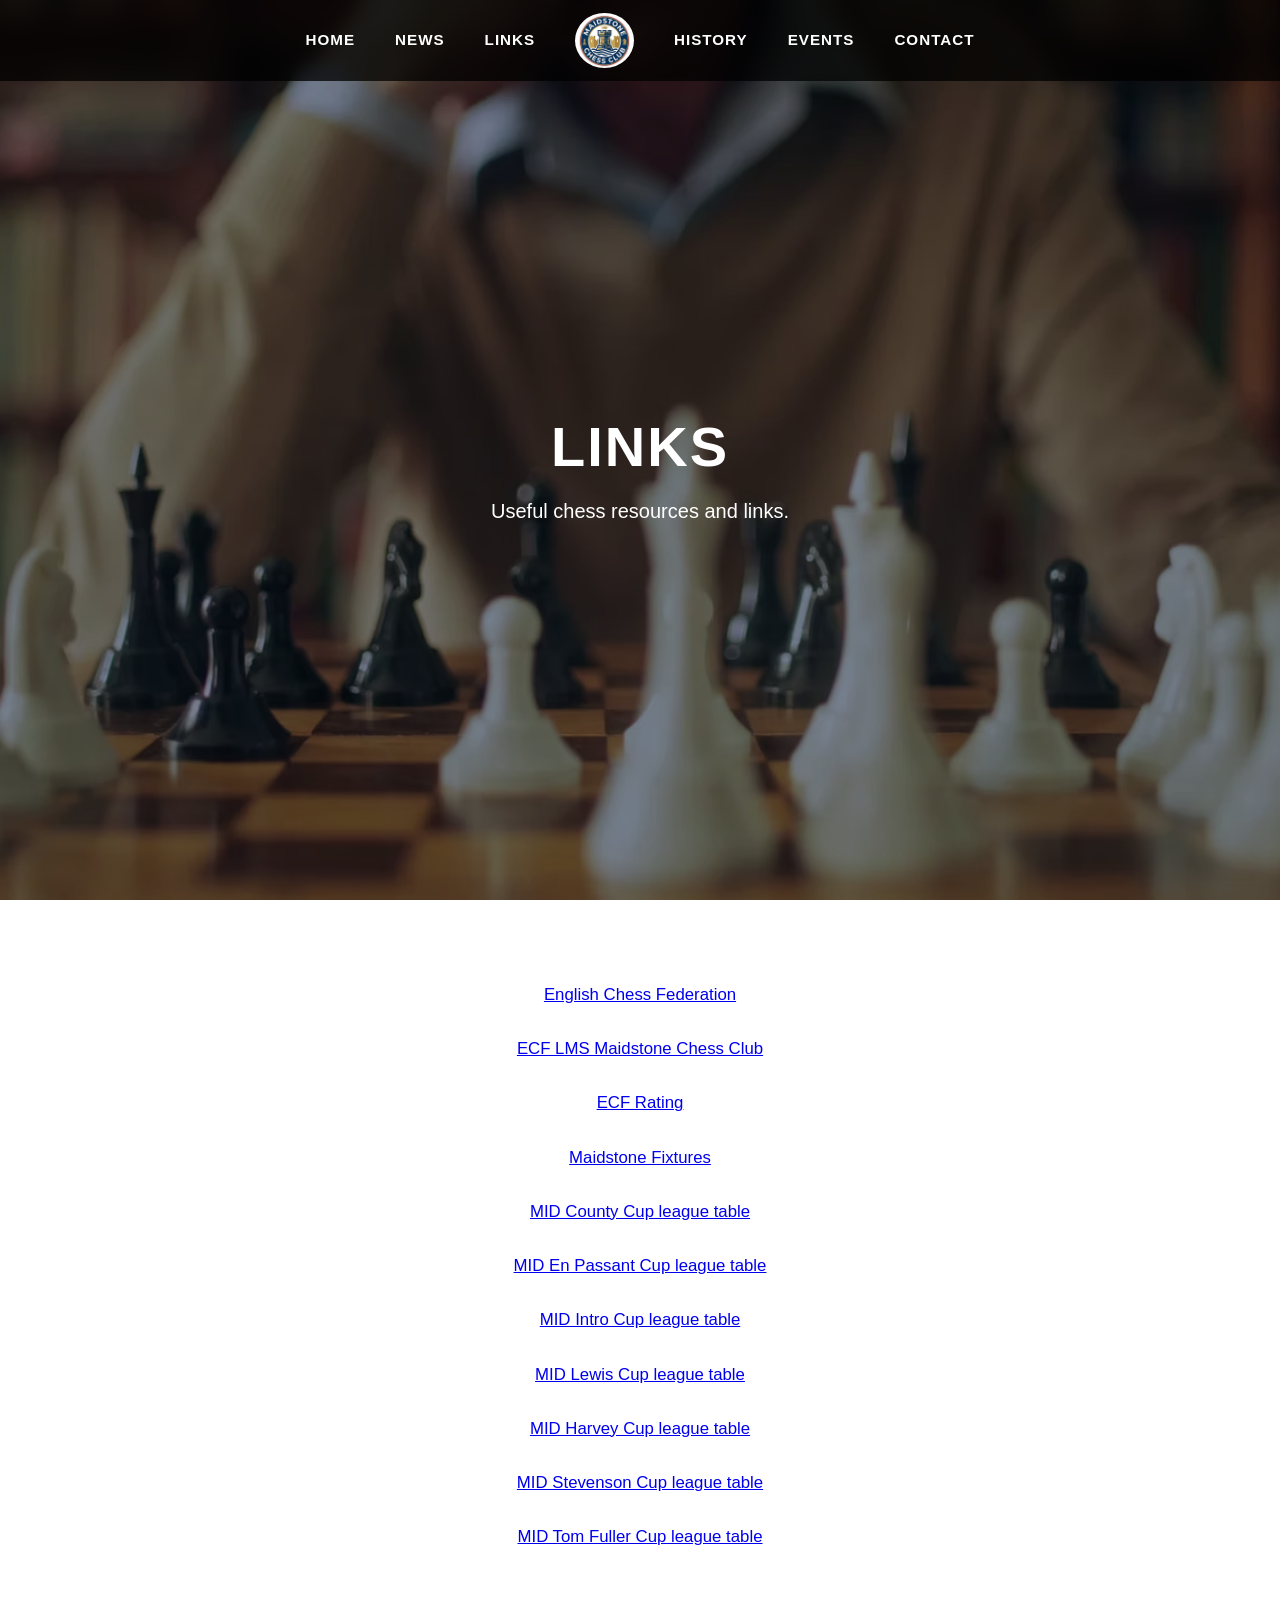
<file: links.html>
<!DOCTYPE html>
<html lang="en">
<head>
  <meta charset="UTF-8">
  <meta name="viewport" content="width=device-width, initial-scale=1.0">
  <title>Maidstone Chess Club - Links</title>
  <link rel="stylesheet" href="css/styles.css">
  <link rel="icon" type="image/x-icon" href="/favicon.ico">
</head>
<body>

  <!-- Background Image -->
  <div class="video-background">
    <img src="img/mcc-bg.avif" alt="Maidstone Chess Club Background">
  </div>

  <!-- Dark Overlay -->
  <div class="overlay"></div>

  <!-- Top Navigation Bar -->
    <!-- Top Navigation Bar -->
  <nav class="navbar">
    <a href="index.html" class="mobile-nav-logo">
      <img src="img/mcc-logo.png" alt="Maidstone Chess Club Logo">
    </a>
    <button class="nav-toggle" id="mobile-menu-toggle" aria-label="Toggle Navigation Menu">
      <span></span>
      <span></span>
      <span></span>
    </button>
    <ul id="nav-menu">
      <li><a href="index.html">HOME</a></li>
      <li><a href="news.html">NEWS</a></li>
      <li><a href="links.html">LINKS</a></li>
      <li class="nav-logo-item">
        <a href="index.html">
          <img src="img/mcc-logo.png" alt="Maidstone Chess Club Logo" class="nav-logo">
        </a>
      </li>
      <li><a href="history.html">HISTORY</a></li>
      <li><a href="events.html">EVENTS</a></li>
      <li><a href="contact.html">CONTACT</a></li>
    </ul>
  </nav>

  <!-- Hero Content -->
  <div class="content-hero">
    <h1>Links</h1>
    <p>Useful chess resources and links.</p>
  </div>

  <!-- Lower Content Area with 12-Column Responsive Grid -->
  <div class="content-lower">
    <div class="container">
      <div class="row">
        <div class="col-12" align="center">
		  <p><a target=_blank href="https://www.englishchess.org.uk">English Chess Federation</a></p>
		  <p><a target=_blank href="https://lms.englishchess.org.uk/lms/organisation/1063">ECF LMS Maidstone Chess Club</a></p>
		  <p><a target=_blank href="https://rating.englishchess.org.uk">ECF Rating</a></p>
          <p><a target=_blank href="https://lms.englishchess.org.uk/lms/league/plain/club/1058/6156">Maidstone Fixtures</a></p>
          <p><a target=_blank href="https://lms.englishchess.org.uk/lms/league/plain/table/1058/MID+County+Cup">MID County Cup league table</a></p>
          <p><a target=_blank href="https://lms.englishchess.org.uk/lms/league/plain/table/1058/MID+En+Passant+Cup">MID En Passant Cup league table</a></p>
          <p><a target=_blank href="https://lms.englishchess.org.uk/lms/league/plain/table/1058/MID+Intro+Cup">MID Intro Cup league table</a></p>
          <p><a target=_blank href="https://lms.englishchess.org.uk/lms/league/plain/table/1058/MID+Lewis+Cup">MID Lewis Cup league table</a></p>
          <p><a target=_blank href="https://lms.englishchess.org.uk/lms/league/plain/table/1058/MID+Harvey+Cup">MID Harvey Cup league table</a></p>
          <p><a target=_blank href="https://lms.englishchess.org.uk/lms/league/plain/table/1058/MID+Stevenson+Cup">MID Stevenson Cup league table</a></p>
          <p><a target=_blank href="https://lms.englishchess.org.uk/lms/league/plain/table/1058/MID+Tom+Fuller+Cup">MID Tom Fuller Cup league table</a></p>
        </div>
      </div>
    </div>
  </div>

    <script>
    const toggleBtn = document.getElementById('mobile-menu-toggle');
    const navMenu = document.getElementById('nav-menu');

    if (toggleBtn && navMenu) {
      toggleBtn.addEventListener('click', () => {
        toggleBtn.classList.toggle('active');
        navMenu.classList.toggle('active');
      });
    }

    window.addEventListener('scroll', function() {
      if (window.scrollY > 600) {
        document.body.classList.add('scrolled');
      } else {
        document.body.classList.remove('scrolled');
      }
    });
  </script>

</body>
</html>
</file>
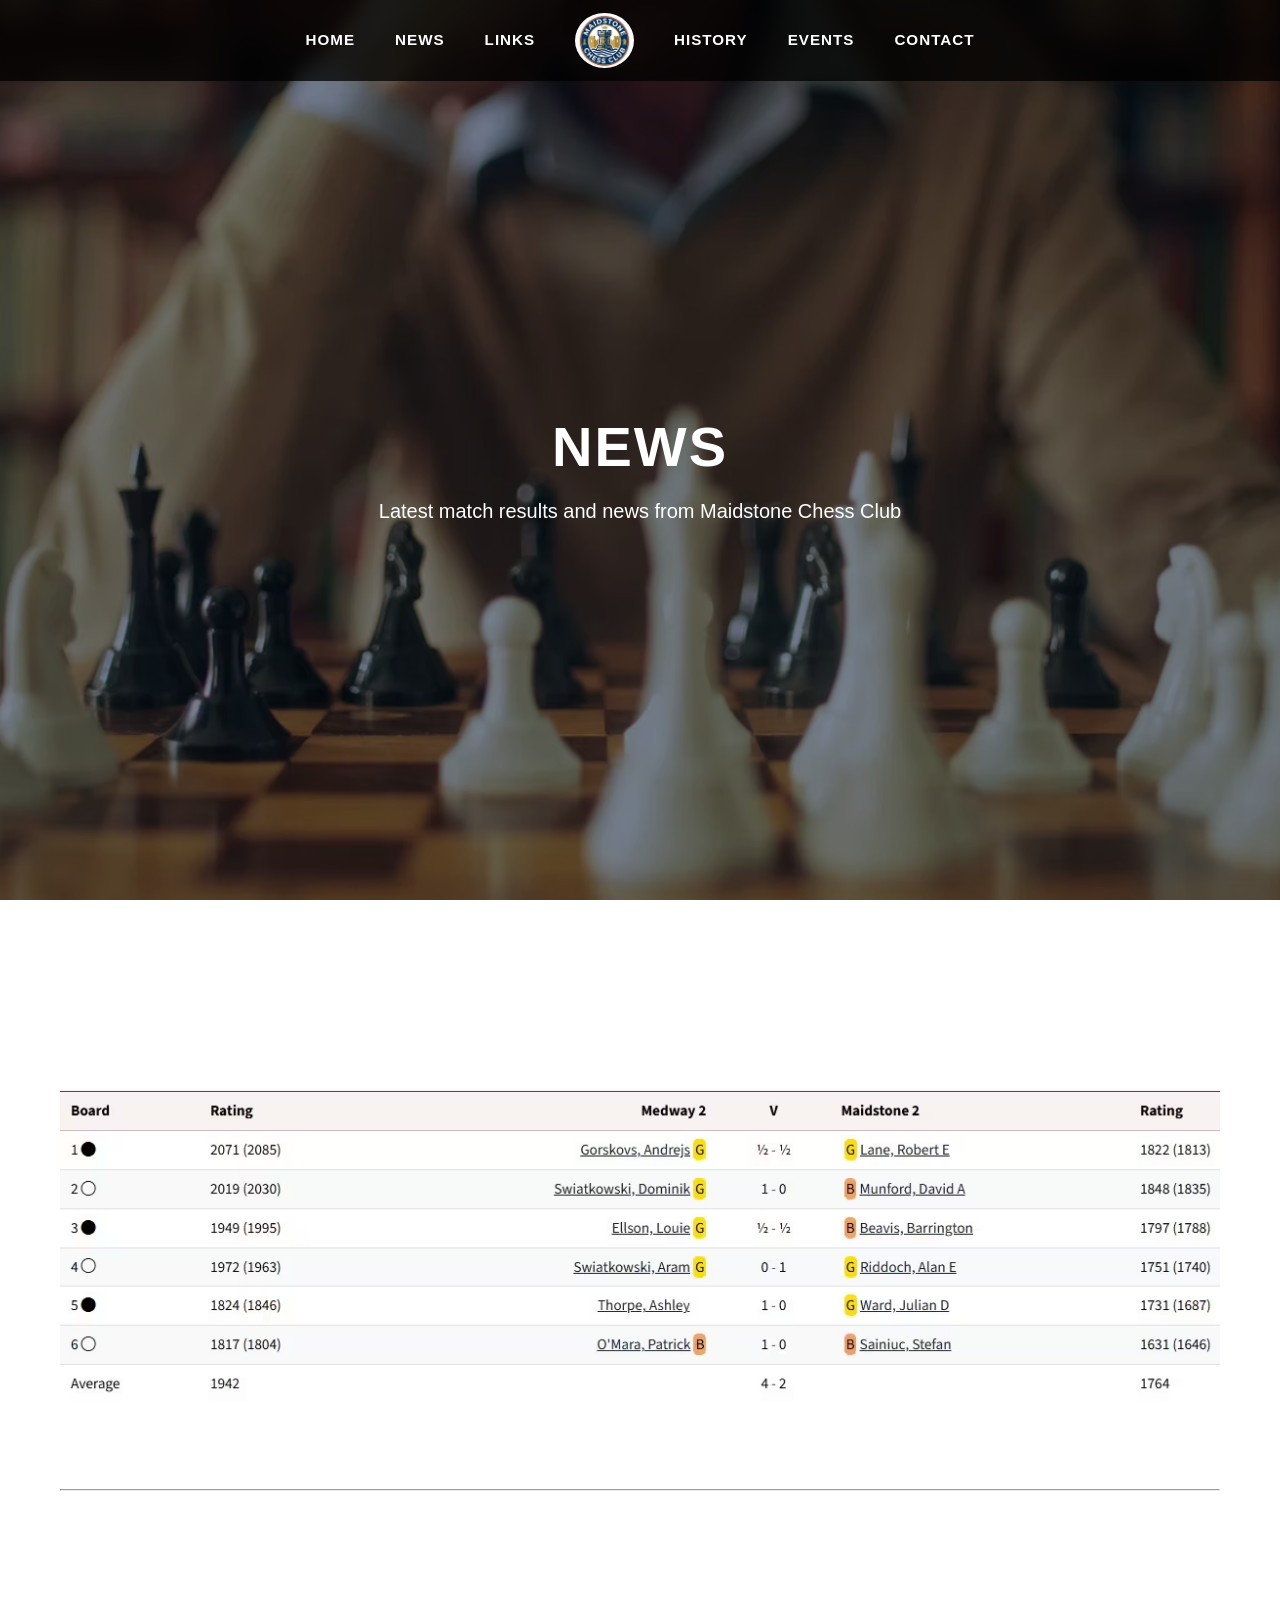
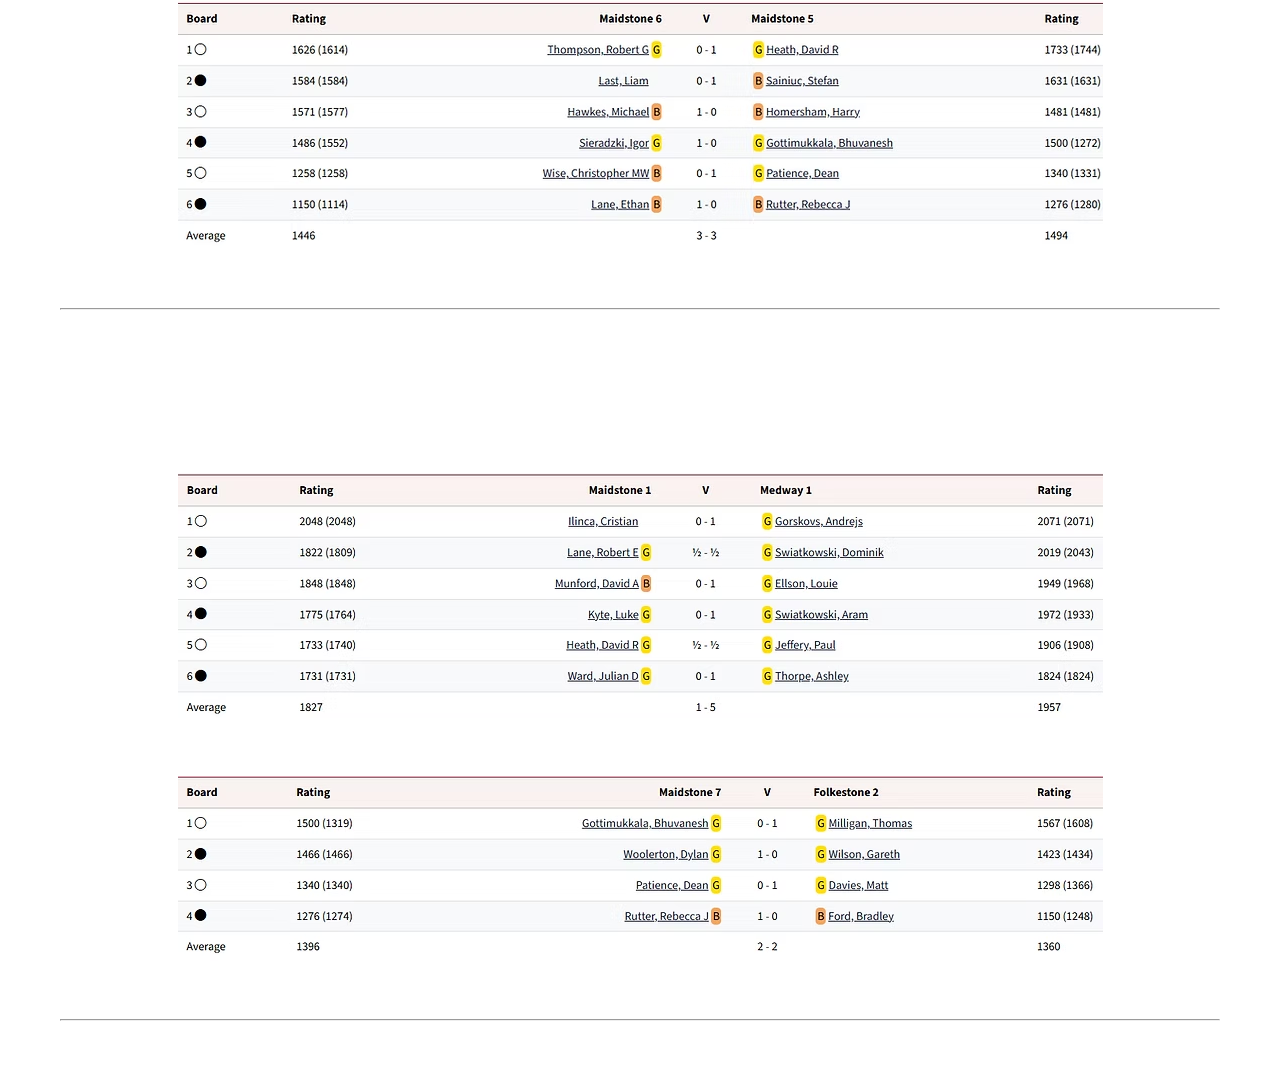
<file: news.html>
<!DOCTYPE html>
<html lang="en">
<head>
  <meta charset="UTF-8">
  <meta name="viewport" content="width=device-width, initial-scale=1.0">
  <title>Maidstone Chess Club - News</title>
  <link rel="stylesheet" href="css/styles.css">
  <link rel="icon" type="image/x-icon" href="/favicon.ico">
</head>
<body>

  <!-- Background Image -->
  <div class="video-background">
    <img src="img/mcc-bg.avif" alt="Maidstone Chess Club Background">
  </div>

  <!-- Dark Overlay -->
  <div class="overlay"></div>

  <!-- Top Navigation Bar -->
    <!-- Top Navigation Bar -->
  <nav class="navbar">
    <a href="index.html" class="mobile-nav-logo">
      <img src="img/mcc-logo.png" alt="Maidstone Chess Club Logo">
    </a>
    <button class="nav-toggle" id="mobile-menu-toggle" aria-label="Toggle Navigation Menu">
      <span></span>
      <span></span>
      <span></span>
    </button>
    <ul id="nav-menu">
      <li><a href="index.html">HOME</a></li>
      <li><a href="news.html">NEWS</a></li>
      <li><a href="links.html">LINKS</a></li>
      <li class="nav-logo-item">
        <a href="index.html">
          <img src="img/mcc-logo.png" alt="Maidstone Chess Club Logo" class="nav-logo">
        </a>
      </li>
      <li><a href="history.html">HISTORY</a></li>
      <li><a href="events.html">EVENTS</a></li>
      <li><a href="contact.html">CONTACT</a></li>
    </ul>
  </nav>

  <!-- Hero Content -->
  <div class="content-hero">
    <h1>News</h1>
    <p>Latest match results and news from Maidstone Chess Club</p>
  </div>

  <!-- Lower Content Area with 12-Column Responsive Grid -->
  <div class="content-lower">
    <div class="container">

	  <!--START sample news item-->
	  <!--
      <div class="row">
        <div class="col-12" align="center">
		  <p>&nbsp;</p>
          <p><b>On Monday 1 January 2000 we played a Harvey Cup match</b></p>
		  <img src="img/news/000.avif">
		  <p>It was a close match ending in a 3 - 3 draw. Next week we will be away at Rainham.</p>
        </div>
      </div>
	  <hr>
	  -->
	  <!--END sample news item-->

      <div class="row">
        <div class="col-12" align="center">
		  <p>&nbsp;</p>
          <p><b>On Wednesday 25 November 2026 we played an away Lewis Cup match against Medway</b></p>
		  <img src="img/news/004.avif">
		  <p>It was a close match but unfortunately ended in a 4-2 defeat. Our next Kent cup matches are away to Snodland in the Tom Fuller on Tuesday 8th December; away to Rainham in the Lewis Cup on Wednesday 9th December and at home to Medway in the Tom Fuller, also on the 9th.</p>
        </div>
      </div>
	  <hr>
	  
	  <div class="row">
        <div class="col-12" align="center">
		  <p>&nbsp;</p>
          <p><b>On Wednesday 21 October 2026 we played an all Maidstone Harvey Cup match to start the season</b></p>
		  <img src="img/news/003.avif">
		  <p>It was a close match ending in a 3 - 3 draw. Maidstone 6 will also play next week at home to Swale, which is our only Kent league fixture.</p>
        </div>
      </div>
	  <hr>

      <div class="row">
        <div class="col-12" align="center">
          <p>&nbsp;</p>
		  <p><b>On Wednesday 14 October 2026 we played two home matches in the County and Tom Fuller Cup</b></p>
		  <p>In the County Cup we were beaten 1 - 5 by Medway</p>
		  <img src="img/news/002.avif">
		  <p>In the Tom Fuller Cup Maidstone 7 drew 2 - 2 with Folkestone</p>
		  <img src="img/news/001.avif">
		  <p>Next week we have one home match in the Harvey Cup when Maidstone 6 will play Maidstone 5.</p>
        </div>
      </div>
	  <hr>
	  
    </div>
  </div>

    <script>
    const toggleBtn = document.getElementById('mobile-menu-toggle');
    const navMenu = document.getElementById('nav-menu');

    if (toggleBtn && navMenu) {
      toggleBtn.addEventListener('click', () => {
        toggleBtn.classList.toggle('active');
        navMenu.classList.toggle('active');
      });
    }

    window.addEventListener('scroll', function() {
      if (window.scrollY > 600) {
        document.body.classList.add('scrolled');
      } else {
        document.body.classList.remove('scrolled');
      }
    });
  </script>

</body>
</html>
</file>
<file: css/styles.css>
* {
  margin: 0;
  padding: 0;
  box-sizing: border-box;
}

body {
  font-family: Arial, sans-serif;
  color: #ffffff;
  background-color: #ffffff;
  overflow-x: hidden;
}

/* Background Video Styles */
.video-background {
  position: fixed;
  top: 0;
  left: 0;
  width: 100%;
  height: 100%;
  z-index: -1;
  overflow: hidden;
  transition: opacity 0.5s ease;
}

.video-background video,
.video-background img {
  min-width: 100%;
  min-height: 100%;
  width: auto;
  height: auto;
  position: absolute;
  top: 50%;
  left: 50%;
  transform: translate(-50%, -50%);
  object-fit: cover;
}

/* Dark Overlay for Text Readability */
.overlay {
  position: fixed;
  top: 0;
  left: 0;
  width: 100%;
  height: 100%;
  background: rgba(0, 0, 0, 0.45);
  z-index: 0;
  transition: opacity 0.5s ease;
}

body.scrolled .video-background,
body.scrolled .overlay {
  opacity: 0;
  pointer-events: none;
}

body.scrolled .content-lower,
body.scrolled .content-lower h2,
body.scrolled .content-lower h3,
body.scrolled .content-lower p,
body.scrolled .content-lower li,
body.scrolled .content-lower a {
  color: #333333;
}

/* Top Navigation Bar */
.navbar {
  position: fixed;
  top: 0;
  left: 0;
  width: 100%;
  display: flex;
  justify-content: center;
  align-items: center;
  padding: 0.8rem 2rem;
  background: rgba(0, 0, 0, 0.75);
  backdrop-filter: blur(8px);
  z-index: 1000;
  transition: background 0.3s ease;
}

.navbar ul {
  display: flex;
  align-items: center;
  list-style: none;
  gap: 2.5rem;
}

.navbar a {
  color: #ffffff;
  text-decoration: none;
  font-size: 0.95rem;
  font-weight: bold;
  letter-spacing: 1px;
  transition: color 0.3s ease;
}

.navbar a:hover {
  color: #00bcd4;
}

.nav-logo-item {
  display: flex;
  align-items: center;
}

.nav-logo {
  height: 55px;
  width: auto;
  border-radius: 50%;
  display: block;
  transition: transform 0.3s ease;
}

.nav-logo:hover {
  transform: scale(1.05);
}

/* Mobile Toggle Hamburger Button */
.nav-toggle {
  display: none;
  background: transparent;
  border: none;
  cursor: pointer;
  padding: 8px;
  z-index: 1001;
}

.nav-toggle span {
  display: block;
  width: 25px;
  height: 3px;
  margin: 5px 0;
  background: #ffffff;
  border-radius: 2px;
  transition: transform 0.3s ease, opacity 0.3s ease;
}

.nav-toggle.active span:nth-child(1) {
  transform: translateY(8px) rotate(45deg);
}

.nav-toggle.active span:nth-child(2) {
  opacity: 0;
}

.nav-toggle.active span:nth-child(3) {
  transform: translateY(-8px) rotate(-45deg);
}

/* Mobile Brand Logo Wrapper in Header */
.mobile-nav-logo {
  display: none;
}

/* Hero Content Wrapper */
.content-hero {
  position: relative;
  z-index: 1;
  display: flex;
  flex-direction: column;
  justify-content: center;
  align-items: center;
  min-height: 100vh;
  text-align: center;
  padding: 80px 20px 40px;
}

.content-hero h1 {
  font-size: clamp(2rem, 6vw, 3.5rem);
  margin-bottom: 1rem;
  letter-spacing: 2px;
  text-transform: uppercase;
}

.content-hero p {
  font-size: clamp(1rem, 2.5vw, 1.25rem);
  max-width: 600px;
  line-height: 1.6;
}

/* Responsive Grid Container */
.container {
  width: 100%;
  max-width: 1200px;
  margin: 0 auto;
  padding: 0 20px;
}

.row {
  display: flex;
  flex-wrap: wrap;
  margin: 0 -15px;
}

.col-1  { width: 8.333%;  padding: 0 15px; }
.col-2  { width: 16.666%; padding: 0 15px; }
.col-3  { width: 25%;     padding: 0 15px; }
.col-4  { width: 33.333%; padding: 0 15px; }
.col-5  { width: 41.666%; padding: 0 15px; }
.col-6  { width: 50%;     padding: 0 15px; }
.col-7  { width: 58.333%; padding: 0 15px; }
.col-8  { width: 66.666%; padding: 0 15px; }
.col-9  { width: 75%;     padding: 0 15px; }
.col-10 { width: 83.333%; padding: 0 15px; }
.col-11 { width: 91.666%; padding: 0 15px; }
.col-12 { width: 100%;    padding: 0 15px; }

/* Lower Content Container */
.content-lower {
  position: relative;
  z-index: 1;
  padding: 80px 0 60px 0;
  color: #ffffff;
  transition: color 0.5s ease;
}

.content-lower h1 {
  font-size: clamp(2rem, 5vw, 3.5rem);
  margin-bottom: 1rem;
  letter-spacing: 2px;
  text-transform: uppercase;
}

.content-lower h2 {
  font-size: clamp(1.5rem, 4vw, 2rem);
  margin-bottom: 1.5rem;
  text-transform: uppercase;
  letter-spacing: 1px;
  text-align: center;
}

.content-lower h3 {
  font-size: clamp(1.2rem, 3vw, 1.4rem);
  margin: 2rem 0 1rem 0;
}

.content-lower p {
  font-size: 1.05rem;
  line-height: 1.8;
  margin-bottom: 1.5rem;
}

.content-lower ul {
  list-style-type: disc;
  margin-left: 20px;
  margin-bottom: 1.5rem;
}

.content-lower li {
  font-size: 1.05rem;
  line-height: 1.6;
  margin-bottom: 0.5rem;
}

.table-responsive {
  width: 100%;
  overflow-x: auto;
  -webkit-overflow-scrolling: touch;
}

img {
  max-width: 100%;
  height: auto;
}

/* Tablet & Mobile Media Queries */
@media (max-width: 768px) {
  .navbar {
    justify-content: space-between;
    padding: 0.8rem 1.5rem;
  }

  .mobile-nav-logo {
    display: block;
  }

  .mobile-nav-logo img {
    height: 45px;
    width: auto;
    border-radius: 50%;
  }

  .nav-toggle {
    display: block;
  }

  .navbar ul {
    position: absolute;
    top: 100%;
    left: 0;
    width: 100%;
    background: rgba(15, 15, 15, 0.98);
    backdrop-filter: blur(12px);
    flex-direction: column;
    gap: 0;
    max-height: 0;
    overflow: hidden;
    transition: max-height 0.4s ease-in-out, padding 0.3s ease;
  }

  .navbar ul.active {
    max-height: 450px;
    padding: 1rem 0;
    border-bottom: 1px solid rgba(255, 255, 255, 0.1);
  }

  .navbar ul li {
    width: 100%;
    text-align: center;
  }

  .navbar ul li a {
    display: block;
    padding: 0.85rem 1rem;
    font-size: 1.1rem;
  }

  .nav-logo-item {
    display: none;
  }

  .col-1, .col-2, .col-3, .col-4, .col-5, .col-6, 
  .col-7, .col-8, .col-9, .col-10, .col-11, .col-12 {
    width: 100%;
    margin-bottom: 20px;
  }
}
</file>
